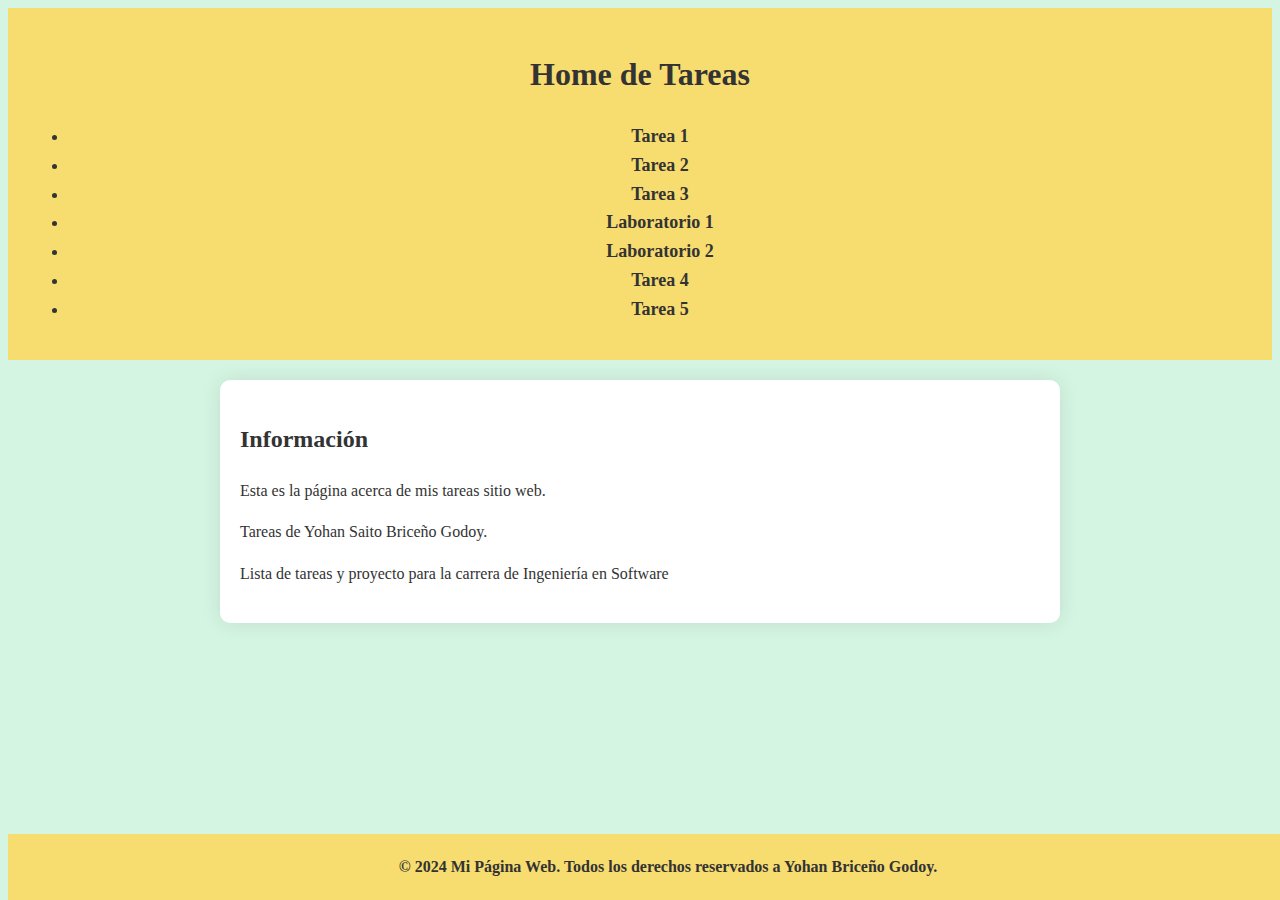
<file: index.html>
<!DOCTYPE html>
<html lang="es">
<head>
    <meta charset="UTF-8">
    <meta name="viewport" content="width=device-width, initial-scale=1.0">
    <title>Home de Tareas</title>
    <link rel="stylesheet" href="index.css">
</head>

<body>

    <header>
        <h1>Home de Tareas</h1>
        <nav>
            <ul>
                <li><a href="tarea1.html" target="_blank">Tarea 1</a></li>
                <li><a href="tarea2.html" target="_blank">Tarea 2</a></li>
                <li><a href="iniciotarea3.html" target="_blank">Tarea 3</a></li>
                <li><a href="laboratorio1.html" target="_blank">Laboratorio 1</a></li>
                <li><a href="laboratorio2.html" target="_blank">Laboratorio 2</a></li>
                <li><a href="tarea4.html" target="_blank">Tarea 4</a></li>
                <li><a href="tarea5.html" target="_blank">Tarea 5</a></li>
            </ul>
        </nav>
    </header>
    

    <div class="info">
        <h2>Información</h2>
        <p>Esta es la página acerca de mis tareas sitio web.</p>
        <p>Tareas de Yohan Saito Briceño Godoy.</p>
        <p>Lista de tareas y proyecto para la carrera de Ingeniería en Software</p>
    </div>


    <footer>
        &copy; 2024 Mi Página Web. Todos los derechos reservados a Yohan Briceño Godoy.
    </footer>
    

</body>

</html>
</file>
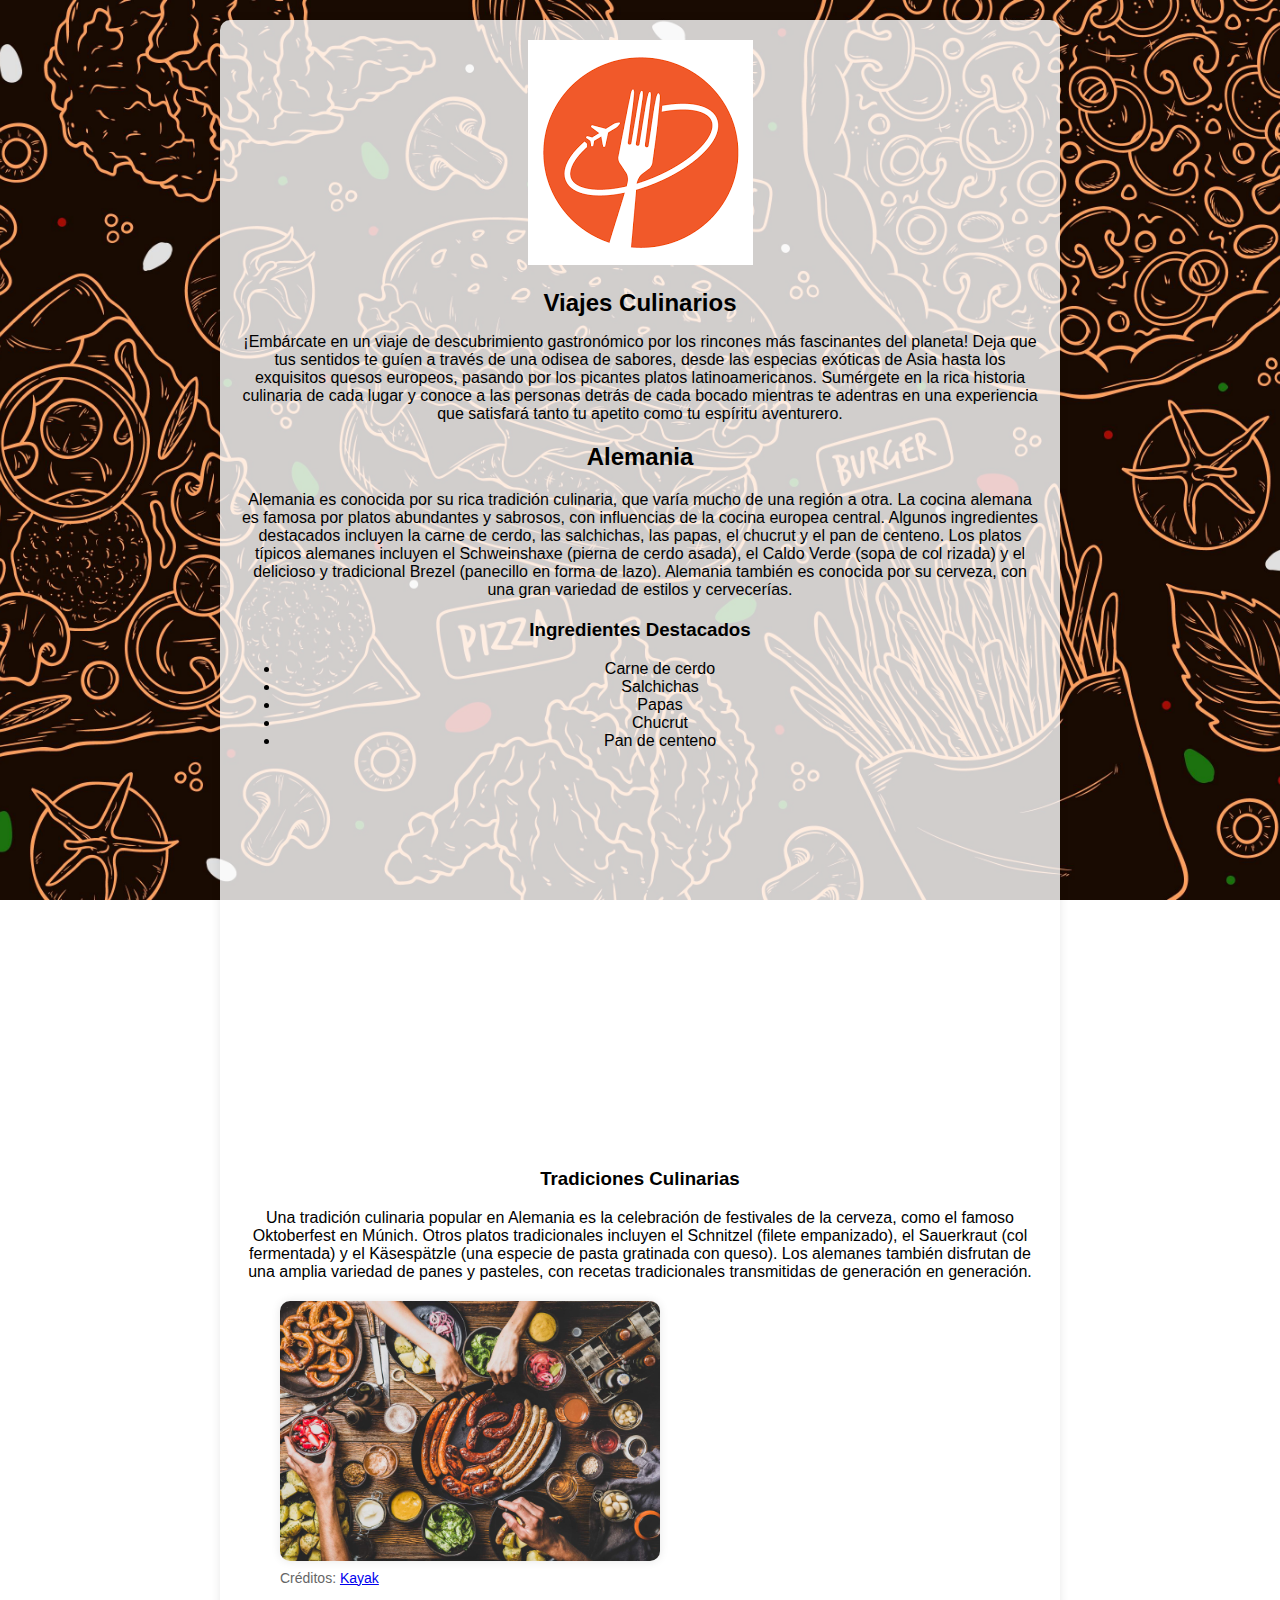
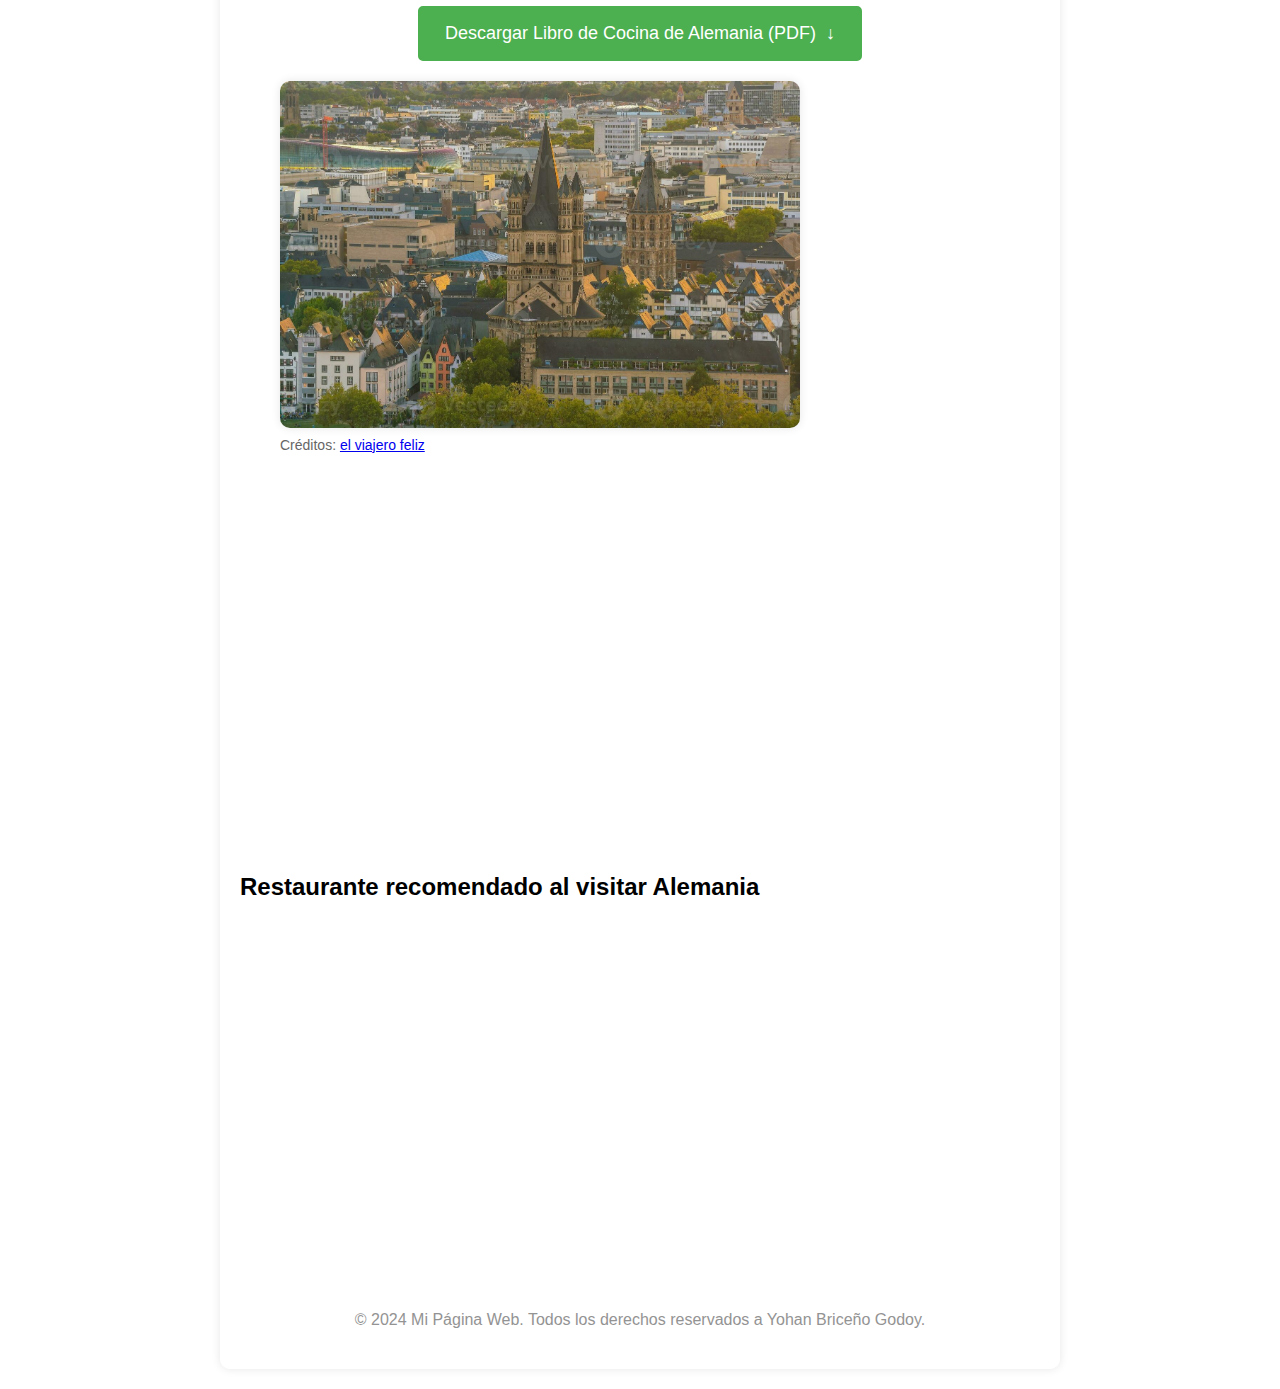
<file: alemania.html>
<!DOCTYPE html>
<html lang="en">

<head>
    <meta charset="UTF-8">
    <meta name="viewport" content="width=device-width, initial-scale=1.0">
    <link rel="stylesheet" href="StyleTarea3.css">
    <title>Alemania</title>
</head>

<body>
    <div class="container">
        
        <header>
            <a href="iniciotarea3.html"> 
                <img src="Imagenes/descarga.png" alt="Imagen comida">
            </a>
            <div class="header-content">
                <h1 class="Titulo">Viajes Culinarios</h1>
                <p class="Info">¡Embárcate en un viaje de descubrimiento gastronómico por los rincones más fascinantes del planeta! Deja que tus sentidos te guíen a través de una odisea de sabores, desde las especias exóticas de Asia hasta los exquisitos quesos europeos, pasando por los picantes platos latinoamericanos. Sumérgete en la rica historia culinaria de cada lugar y conoce a las personas detrás de cada bocado mientras te adentras en una experiencia que satisfará tanto tu apetito como tu espíritu aventurero.</p>
            </div>
        </header>
        

        <main>
            
            
            <h2>Alemania</h2>
            <p>Alemania es conocida por su rica tradición culinaria, que varía mucho de una región a otra. La cocina alemana es famosa por platos abundantes y sabrosos, con influencias de la cocina europea central. Algunos ingredientes destacados incluyen la carne de cerdo, las salchichas, las papas, el chucrut y el pan de centeno. Los platos típicos alemanes incluyen el Schweinshaxe (pierna de cerdo asada), el Caldo Verde (sopa de col rizada) y el delicioso y tradicional Brezel (panecillo en forma de lazo). Alemania también es conocida por su cerveza, con una gran variedad de estilos y cervecerías.</p>
            
            <h3>Ingredientes Destacados</h3>
            <ul>
                <li>Carne de cerdo</li>
                <li>Salchichas</li>
                <li>Papas</li>
                <li>Chucrut</li>
                <li>Pan de centeno</li>
            </ul>
        
            <iframe width="560" height="315" src="https://www.youtube.com/embed/a8JJUxiDgg8?si=SJzPUnG1Uk2j5DoT" title="YouTube video player" frameborder="0" allow="accelerometer; autoplay; clipboard-write; encrypted-media; gyroscope; picture-in-picture; web-share" allowfullscreen></iframe>
        
            
            <h3>Tradiciones Culinarias</h3>
            <p>Una tradición culinaria popular en Alemania es la celebración de festivales de la cerveza, como el famoso Oktoberfest en Múnich. Otros platos tradicionales incluyen el Schnitzel (filete empanizado), el Sauerkraut (col fermentada) y el Käsespätzle (una especie de pasta gratinada con queso). Los alemanes también disfrutan de una amplia variedad de panes y pasteles, con recetas tradicionales transmitidas de generación en generación.</p>
        </main>
        

    <figure>
        <img src="Imagenes/Comida alemana.jpg" alt="Platillo de comida Alemana" style="width: 380px;">  
        <figcaption>
            Créditos: <a
                href="https://www.kayak.es/news/comidas-alemanas/">Kayak</a>
        </figcaption>
    </figure>


<div class="descarga">
    <a href="https://einheit-venezuela.org/downloads/alimentos-en-alemania.pdf" class="download-link">Descargar Libro de Cocina de Alemania (PDF)</a>

    
</div>
    <figure>
        <img src="Imagenes/Paisaje urbano aleman.jpg" alt="Paisaje de Alemania" style="width: 520px;">
        <figcaption>
          Créditos: <a href="https://elviajerofeliz.com/ciudades-mas-bonitas-de-portugal/">el viajero feliz</a>
        </figcaption>
      </figure>
      
    

      <iframe width="560" height="315" src="https://www.youtube.com/embed/S3Pr_14Icp8?si=1QJ7JABDMVKT9QL7" title="YouTube video player" frameborder="0" allow="accelerometer; autoplay; clipboard-write; encrypted-media; gyroscope; picture-in-picture; web-share" allowfullscreen></iframe>

   
      <h1>Restaurante recomendado al visitar Alemania</h1>
      <iframe src="https://www.google.com/maps/embed?pb=!1m18!1m12!1m3!1d19426.795565758468!2d13.339460883273285!3d52.50901478180334!2m3!1f0!2f0!3f0!3m2!1i1024!2i768!4f13.1!3m3!1m2!1s0x47a850291fffa7c9%3A0x84f86b5c641fdb04!2sCurry%2036!5e0!3m2!1ses-419!2scr!4v1708209100482!5m2!1ses-419!2scr" width="600" height="450" style="border:0;" allowfullscreen="" loading="lazy" referrerpolicy="no-referrer-when-downgrade"></iframe>

    <footer>
        <p>&copy; 2024 Mi Página Web. Todos los derechos reservados a Yohan Briceño Godoy.</p>
    </footer>

</body>

</html>
</file>
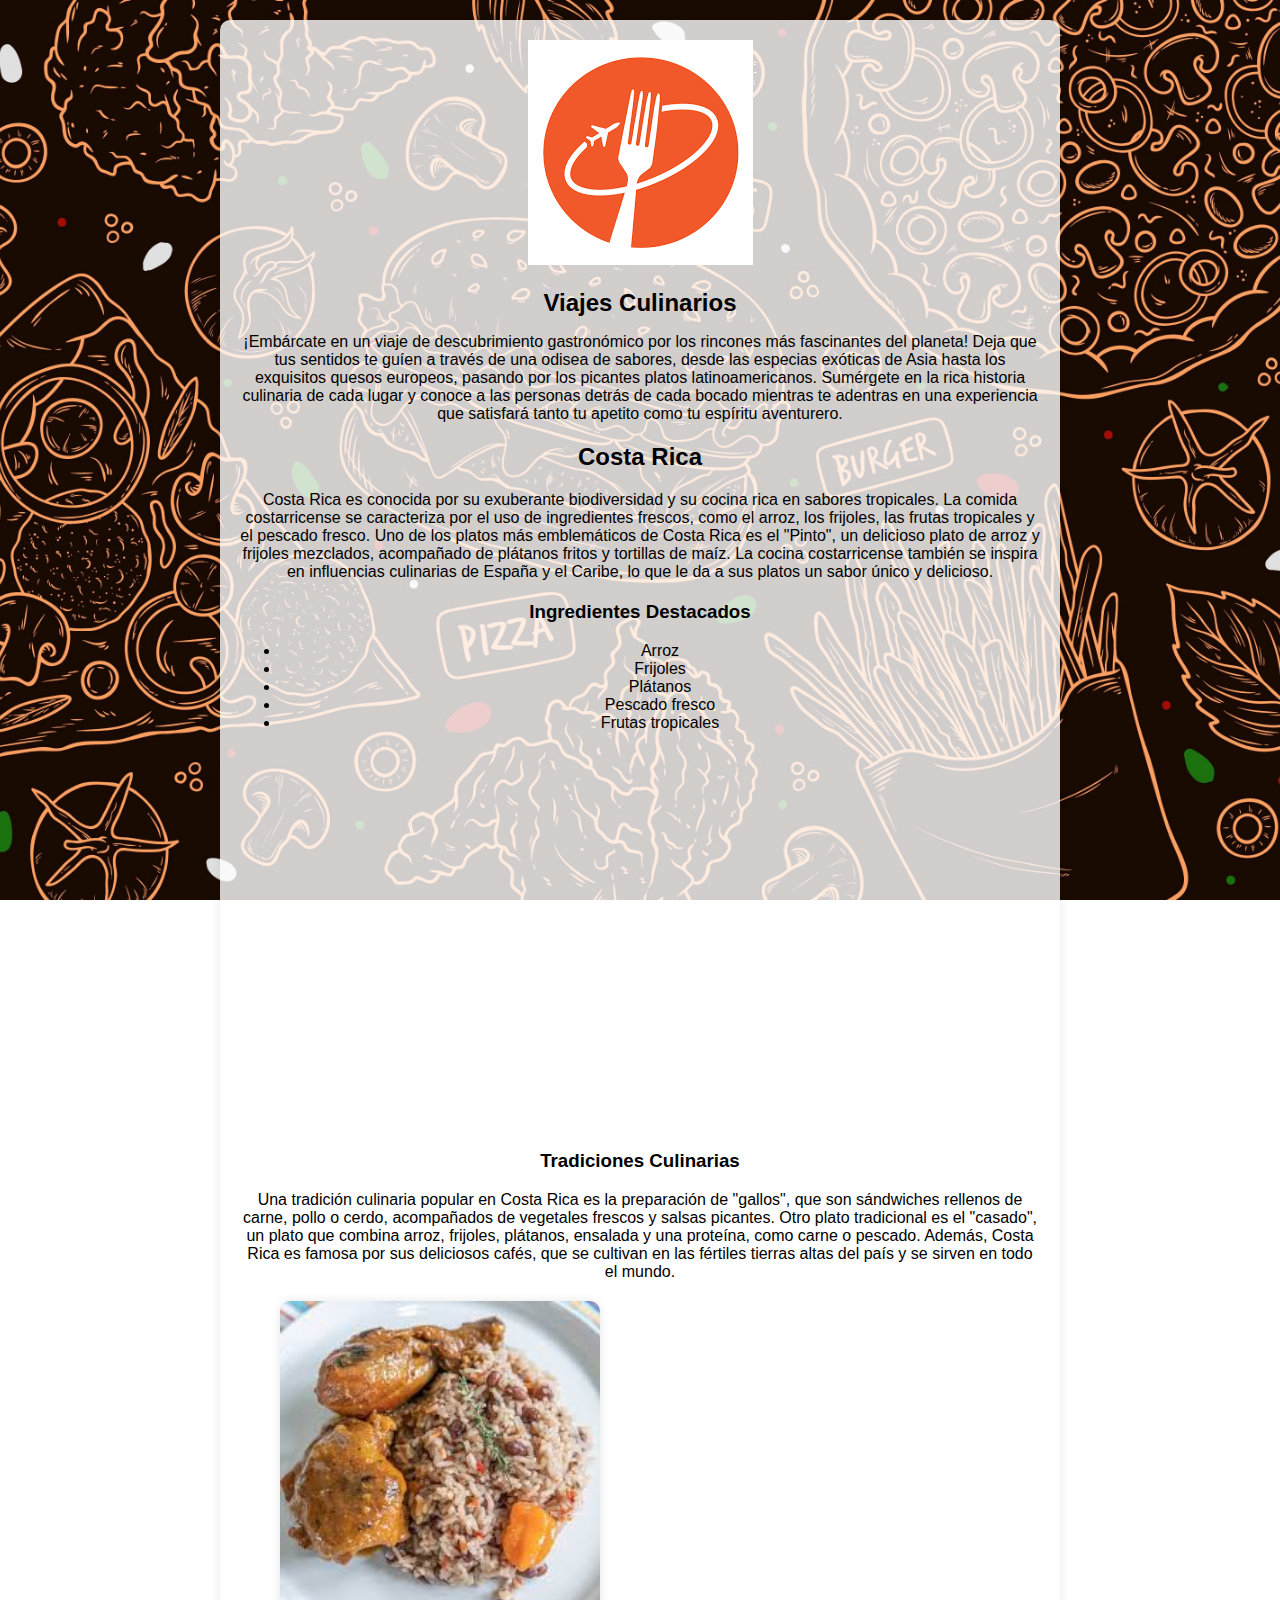
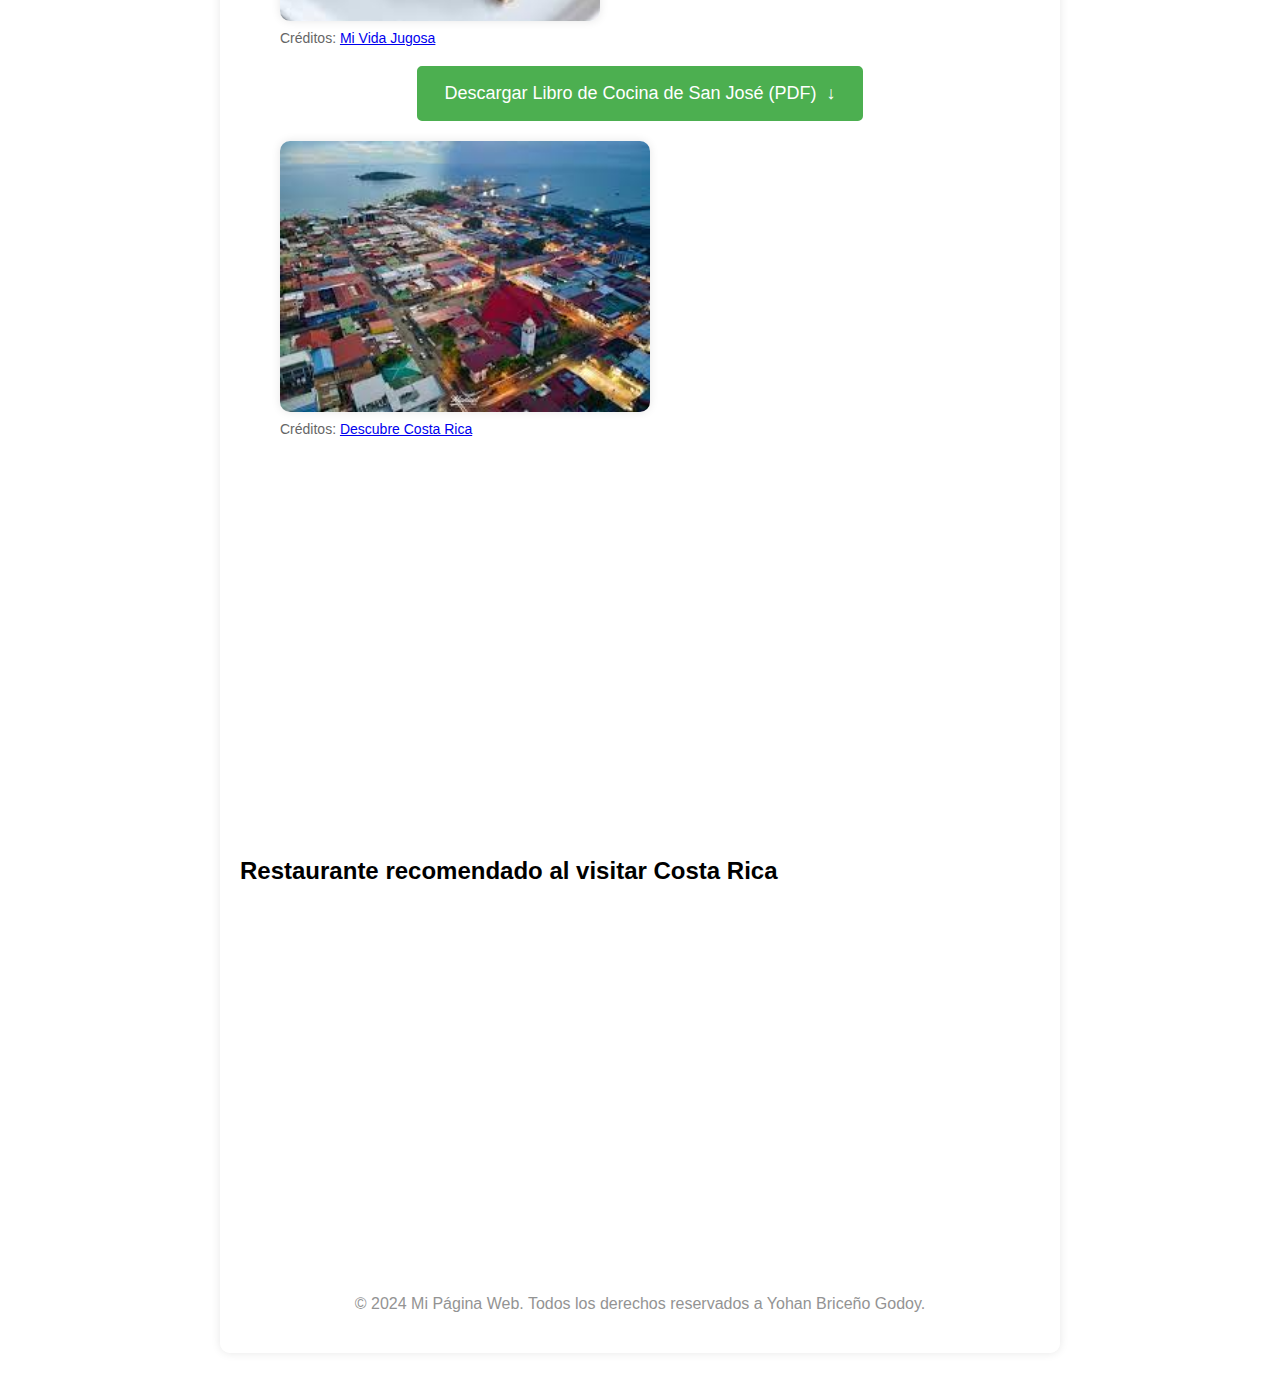
<file: costarica.html>
<!DOCTYPE html>
<html lang="en">

<head>
    <meta charset="UTF-8">
    <meta name="viewport" content="width=device-width, initial-scale=1.0">
    <link rel="stylesheet" href="StyleTarea3.css">
    <title>Costa Rica</title>
</head>

<body>
    <div class="container">
        
        <header>
            <a href="iniciotarea3.html"> 
                <img src="Imagenes/descarga.png" alt="Imagen comida">
            </a>
            <div class="header-content">
                <h1 class="Titulo">Viajes Culinarios</h1>
                <p class="Info">¡Embárcate en un viaje de descubrimiento gastronómico por los rincones más fascinantes del planeta! Deja que tus sentidos te guíen a través de una odisea de sabores, desde las especias exóticas de Asia hasta los exquisitos quesos europeos, pasando por los picantes platos latinoamericanos. Sumérgete en la rica historia culinaria de cada lugar y conoce a las personas detrás de cada bocado mientras te adentras en una experiencia que satisfará tanto tu apetito como tu espíritu aventurero.</p>
            </div>
        </header>
        

 <main>
    
    <h2>Costa Rica</h2>
    <p>Costa Rica es conocida por su exuberante biodiversidad y su cocina rica en sabores tropicales. La comida costarricense se caracteriza por el uso de ingredientes frescos, como el arroz, los frijoles, las frutas tropicales y el pescado fresco. Uno de los platos más emblemáticos de Costa Rica es el "Pinto", un delicioso plato de arroz y frijoles mezclados, acompañado de plátanos fritos y tortillas de maíz. La cocina costarricense también se inspira en influencias culinarias de España y el Caribe, lo que le da a sus platos un sabor único y delicioso.</p>
    
    <h3>Ingredientes Destacados</h3>
    <ul>
        <li>Arroz</li>
        <li>Frijoles</li>
        <li>Plátanos</li>
        <li>Pescado fresco</li>
        <li>Frutas tropicales</li>
    </ul>

    <iframe width="640" height="360" src="https://www.youtube.com/embed/RnrTiq0b2jc" frameborder="0" allowfullscreen></iframe>

    
    <h3>Tradiciones Culinarias</h3>
    <p>Una tradición culinaria popular en Costa Rica es la preparación de "gallos", que son sándwiches rellenos de carne, pollo o cerdo, acompañados de vegetales frescos y salsas picantes. Otro plato tradicional es el "casado", un plato que combina arroz, frijoles, plátanos, ensalada y una proteína, como carne o pescado. Además, Costa Rica es famosa por sus deliciosos cafés, que se cultivan en las fértiles tierras altas del país y se sirven en todo el mundo.</p>
</main>

    <figure>
        <img src="Imagenes/RiceandBeans.jpg" alt="Platillo de comida Costarricense" style="width: 320px;">  
        <figcaption>
            Créditos: <a
                href="https://www.facebook.com/MiVidaJugosa/videos/rice-and-beans-una-deliciosa-receta-costarricense/569356344092779/">Mi
                Vida Jugosa</a>
        </figcaption>
    </figure>


<div class="descarga">
    <a href="https://www.visitcostarica.com/sites/default/files/LIBRO_COCINA_SAN_JOSE.pdf" class="download-link">Descargar Libro de Cocina de San José (PDF)</a>

    
</div>
    <figure>
        <img src="Imagenes/limon paisaje.jpg" alt="Paisaje nocturno de Limón" style="width: 370px;">
        <figcaption>
          Créditos: <a href="https://www.facebook.com/descubrecostarica/photos/a.267774426929456/1278695049170717/?type=3">Descubre Costa Rica</a>
        </figcaption>
      </figure>
      
    

<iframe width="640" height="360" src="https://www.youtube.com/embed/vRQ-haPjUZM" frameborder="0" allowfullscreen></iframe>

   

<h1>Restaurante recomendado al visitar Costa Rica</h1>

<iframe src="https://www.google.com/maps/embed?pb=!1m18!1m12!1m3!1d3930.02252146118!2d-84.07457972549221!3d9.932082174200767!2m3!1f0!2f0!3f0!3m2!1i1024!2i768!4f13.1!3m3!1m2!1s0x8fa0e36130b71ce3%3A0x5796281d0fa1e11a!2sRestaurante%20Nuestra%20Tierra!5e0!3m2!1ses-419!2scr!4v1708208860489!5m2!1ses-419!2scr" width="600" height="450" style="border:0;" allowfullscreen="" loading="lazy" referrerpolicy="no-referrer-when-downgrade"></iframe>


    <footer>
        <p>&copy; 2024 Mi Página Web. Todos los derechos reservados a Yohan Briceño Godoy.</p>
    </footer>

</body>

</html>
</file>
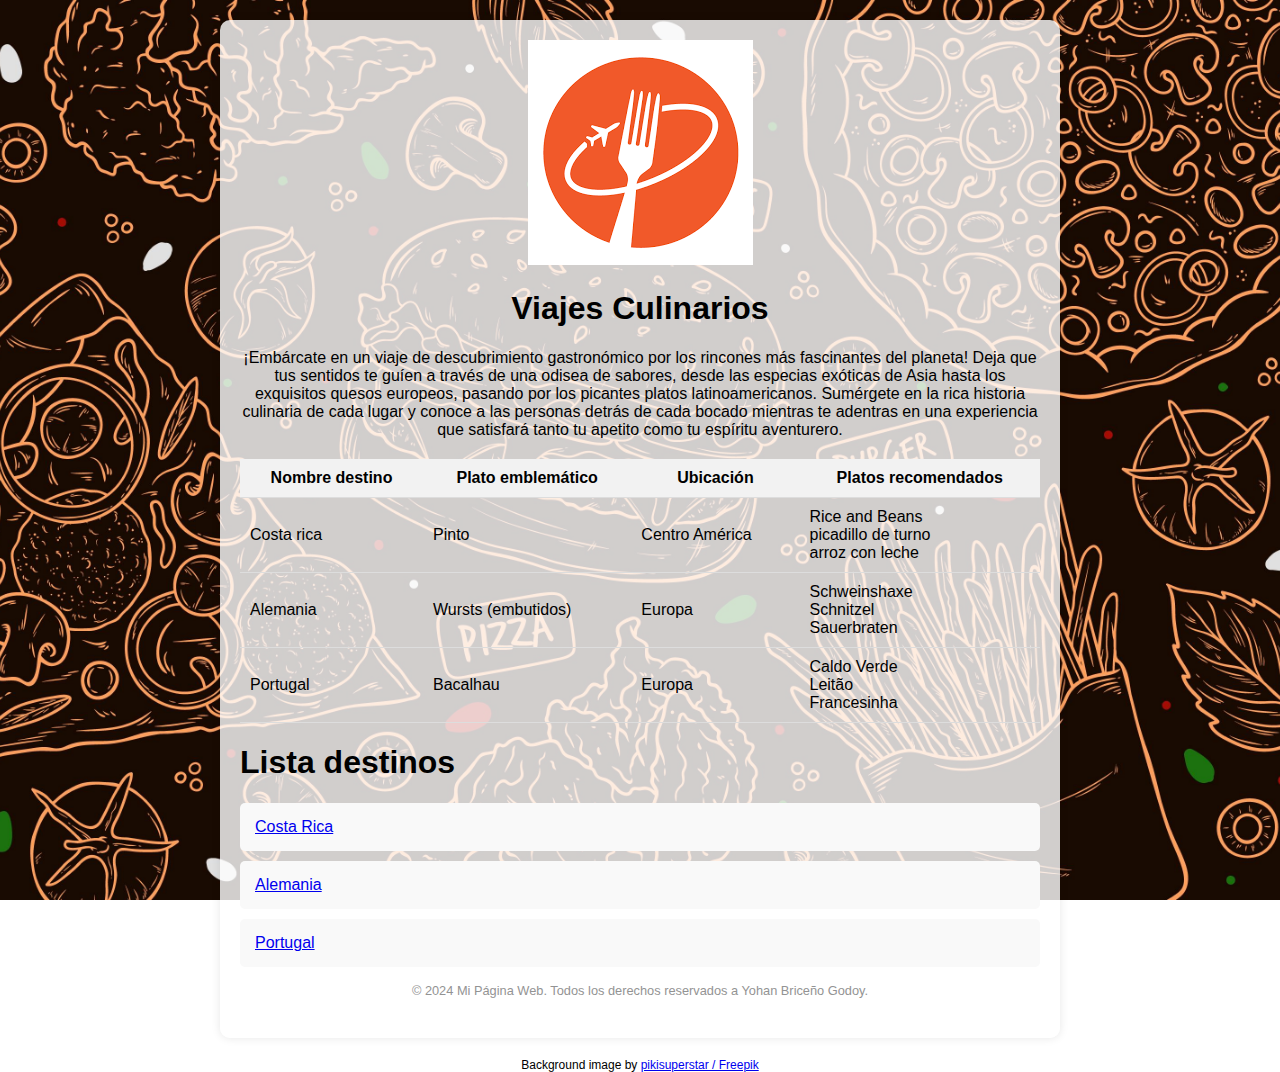
<file: iniciotarea3.html>
<!DOCTYPE html>
<html lang="en">

<head>
    <meta charset="UTF-8">
    <meta name="viewport" content="width=device-width, initial-scale=1.0">
    <link rel="stylesheet" href="iniciotarea3.css">
    <title>Viajes Gastronómicos por el Mundo.
    </title>
</head>

<body>
    <div class="container">

        <header>
            <img src="Imagenes/descarga.png" alt="Imagen comida">
            <div class="header-content">
                <h1 class="Titulo">Viajes Culinarios</h1>
                <p class="Info">¡Embárcate en un viaje de descubrimiento gastronómico por los rincones más fascinantes
                    del planeta! Deja que tus sentidos te guíen a través de una odisea de sabores, desde las especias
                    exóticas de Asia hasta los exquisitos quesos europeos, pasando por los picantes platos
                    latinoamericanos. Sumérgete en la rica historia culinaria de cada lugar y conoce a las personas
                    detrás de cada bocado mientras te adentras en una experiencia que satisfará tanto tu apetito como tu
                    espíritu aventurero.</p>

            </div>
        </header>

        <table class="Resumen-Platillos">
            <tr>
                <th>Nombre destino</th>
                <th>Plato emblemático</th>
                <th>Ubicación</th>
                <th>Platos recomendados</th>
            </tr>
            
            <tr>
                <td>Costa rica</td>
                <td>Pinto</td>
                <td>Centro América</td>
                <td>Rice and Beans <br>
                    picadillo de turno <br>
                    arroz con leche</td>
            </tr>

            <tr>
                <td>Alemania</td>
                <td>Wursts (embutidos)</td>
                <td>Europa</td>
                <td>Schweinshaxe <br>
                    Schnitzel <br>
                    Sauerbraten</td>
            </tr>

            <tr>
                <td>Portugal</td>
                <td>Bacalhau</td>
                <td>Europa</td>
                <td>Caldo Verde <br>
                    Leitão <br>
                    Francesinha</td>
            </tr>



        </table>



        <h1>Lista destinos</h1>

        <ul class="lista-enlaces">
            <li><a href="costarica.html">Costa Rica</a></li>
            <li><a href="alemania.html">Alemania</a></li>
            <li><a href="portugal.html">Portugal</a></li>

        </ul>




        <footer>
            <p>&copy; 2024 Mi Página Web. Todos los derechos reservados a Yohan Briceño Godoy.</p>
        </footer>
    </div>

    </div>
    <div style="text-align: center; font-size: 12px;">Background image by <a href="http://www.freepik.com">pikisuperstar
            / Freepik</a></div>
</body>

</html>
</file>
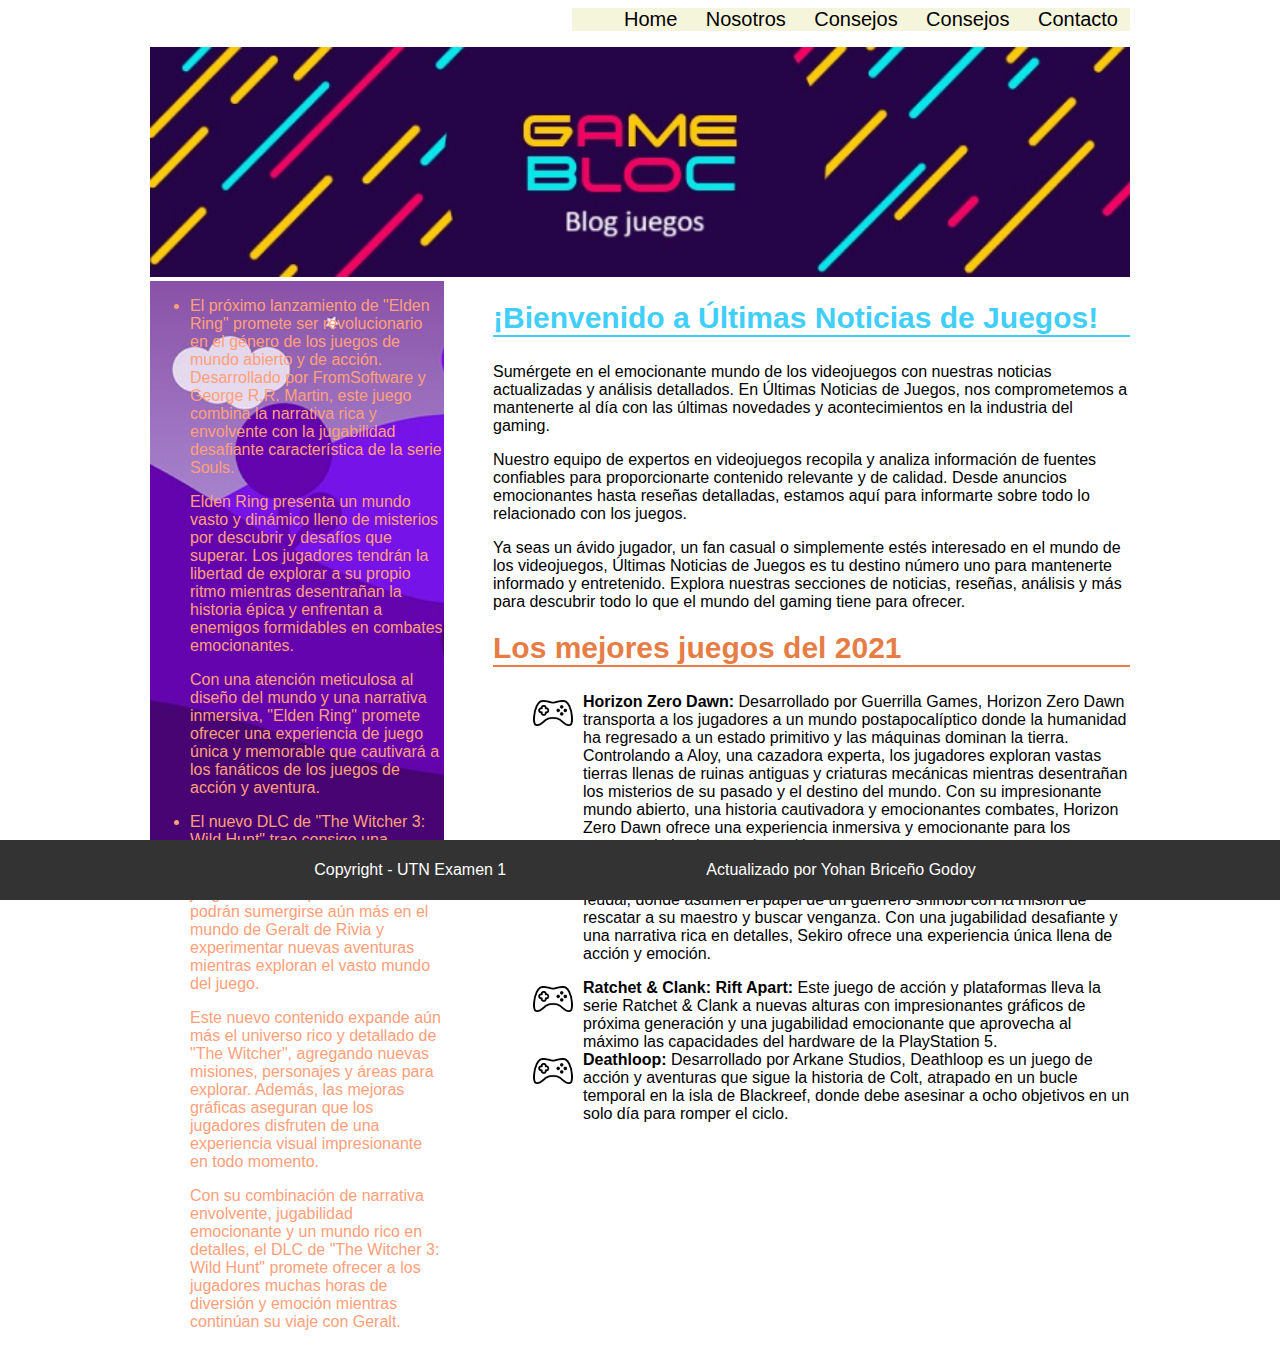
<file: laboratorio1.html>
<!DOCTYPE html>
<html lang="en">

<head>
    <meta charset="UTF-8">
    <meta name="viewport" content="width=device-width, initial-scale=1.0">
    <title>Laboratorio</title>

    <link rel="stylesheet" href="laboratorio1.css">
</head>

<body>
    <header>
        <nav>
            <ul class="navbar-links">
                <li><a href="#">Home</a></li>
                <li><a href="#">Nosotros</a></li>
                <li><a href="#">Consejos</a></li>
                <li><a href="#">Consejos</a></li>
                <li><a href="#">Contacto</a></li>
            </ul>
        </nav>

        
    </header>

    <img src="Imagenes/bannerjuegos.jpg" alt="Banner de juegos">



    <aside>
        <div>
            <ul>
                <li>
                    <p>El próximo lanzamiento de "Elden Ring" promete ser revolucionario en el género de los juegos de
                        mundo abierto y de acción. Desarrollado por FromSoftware y George R.R. Martin, este juego
                        combina la narrativa rica y envolvente con la jugabilidad desafiante característica de la serie
                        Souls.</p>
                    <p>Elden Ring presenta un mundo vasto y dinámico lleno de misterios por descubrir y desafíos que
                        superar. Los jugadores tendrán la libertad de explorar a su propio ritmo mientras desentrañan la
                        historia épica y enfrentan a enemigos formidables en combates emocionantes.</p>
                    <p>Con una atención meticulosa al diseño del mundo y una narrativa inmersiva, "Elden Ring" promete
                        ofrecer una experiencia de juego única y memorable que cautivará a los fanáticos de los juegos
                        de acción y aventura.</p>
                </li>
                <li>
                    <p>El nuevo DLC de "The Witcher 3: Wild Hunt" trae consigo una emocionante historia adicional y
                        mejoras gráficas. Los fanáticos del juego aclamado por la crítica podrán sumergirse aún más en
                        el mundo de Geralt de Rivia y experimentar nuevas aventuras mientras exploran el vasto mundo del
                        juego.</p>
                    <p>Este nuevo contenido expande aún más el universo rico y detallado de "The Witcher", agregando
                        nuevas misiones, personajes y áreas para explorar. Además, las mejoras gráficas aseguran que los
                        jugadores disfruten de una experiencia visual impresionante en todo momento.</p>
                    <p>Con su combinación de narrativa envolvente, jugabilidad emocionante y un mundo rico en detalles,
                        el DLC de "The Witcher 3: Wild Hunt" promete ofrecer a los jugadores muchas horas de diversión y
                        emoción mientras continúan su viaje con Geralt.</p>
                </li>
            </ul>

        </div>
    </aside>

    <main>
        <div>
            <h1>¡Bienvenido a Últimas Noticias de Juegos!</h1>
            <p>Sumérgete en el emocionante mundo de los videojuegos con nuestras noticias actualizadas y análisis
                detallados. En Últimas Noticias de Juegos, nos comprometemos a mantenerte al día con las últimas
                novedades y
                acontecimientos en la industria del gaming.</p>
            <p>Nuestro equipo de expertos en videojuegos recopila y analiza información de fuentes confiables para
                proporcionarte contenido relevante y de calidad. Desde anuncios emocionantes hasta reseñas detalladas,
                estamos aquí para informarte sobre todo lo relacionado con los juegos.</p>
            <p>Ya seas un ávido jugador, un fan casual o simplemente estés interesado en el mundo de los videojuegos,
                Últimas Noticias de Juegos es tu destino número uno para mantenerte informado y entretenido. Explora
                nuestras secciones de noticias, reseñas, análisis y más para descubrir todo lo que el mundo del gaming
                tiene
                para ofrecer.</p>


            <article>
                <h1>Los mejores juegos del 2021</h1>
                <ul>
                    <li>
                        <b>Horizon Zero Dawn:</b> Desarrollado por Guerrilla Games, Horizon Zero Dawn transporta a los
                        jugadores a un mundo postapocalíptico donde la humanidad ha regresado a un estado primitivo y
                        las máquinas dominan la tierra. Controlando a Aloy, una cazadora experta, los jugadores exploran
                        vastas tierras llenas de ruinas antiguas y criaturas mecánicas mientras desentrañan los
                        misterios de su pasado y el destino del mundo. Con su impresionante mundo abierto, una historia
                        cautivadora y emocionantes combates, Horizon Zero Dawn ofrece una experiencia inmersiva y
                        emocionante para los amantes de los juegos de acción y aventuras.
                    </li>
                    <li>
                        <b>Sekiro:</b> Una aventura épica desarrollada por FromSoftware, Sekiro: Shadows Die Twice lleva
                        a los jugadores a un viaje a través del Japón feudal, donde asumen el papel de un guerrero
                        shinobi con la misión de rescatar a su maestro y buscar venganza. Con una jugabilidad desafiante
                        y una narrativa rica en detalles, Sekiro ofrece una experiencia única llena de acción y emoción.
                    </li>
                </ul>


            </article>


            <article>
                <ul>
                    <li><b>Ratchet & Clank: Rift Apart:</b> Este juego de acción y plataformas lleva la serie Ratchet &
                        Clank a nuevas alturas con impresionantes gráficos de próxima generación y una jugabilidad
                        emocionante que aprovecha al máximo las capacidades del hardware de la PlayStation 5.</li>
                    <li><b>Deathloop:</b> Desarrollado por Arkane Studios, Deathloop es un juego de acción y aventuras
                        que sigue la historia de Colt, atrapado en un bucle temporal en la isla de Blackreef, donde debe
                        asesinar a ocho objetivos en un solo día para romper el ciclo.</li>
                </ul>


            </article>
        </div>
    </main>


    <footer>
        <div class="footer-content">
            <div class="copyright">
                <p>Copyright - UTN Examen 1</p>
            </div>
            <div class="updated-by">
                <p>Actualizado por Yohan Briceño Godoy</p>
            </div>
        </div>
    </footer>




    <!--Referencias de las imagenes

banner
https://es.postermywall.com/index.php/art/template/d43bdb4bef8ff0bb80950889ae6e6a7a/gaming-channel-tumblr-profile-banner-template-design

fondo
https://pixabay.com/es/illustrations/juego-de-fondo-cielo-juego-paisaje-4956017/

-->

</body>

</html>
</file>
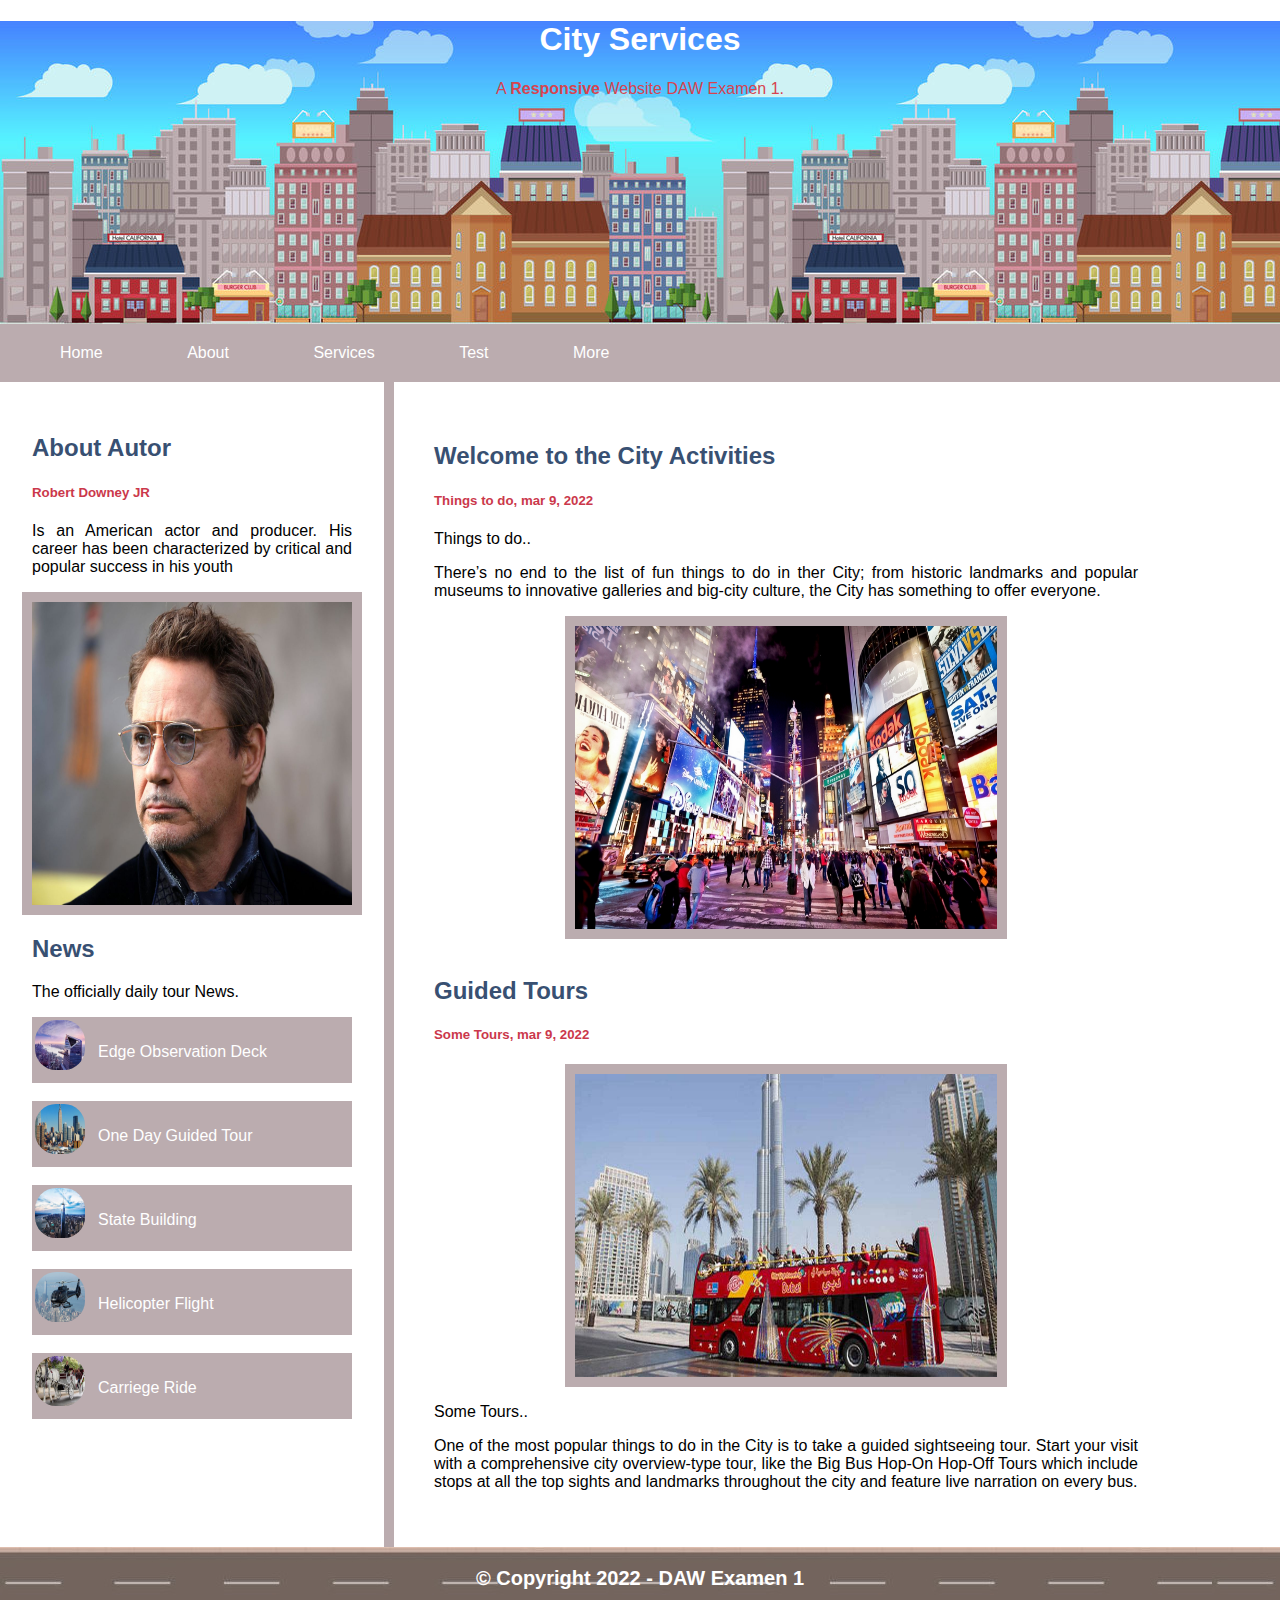
<file: laboratorio2.html>
<!DOCTYPE html>
<html>
<head>
    <title>City Services Responsive Website Test</title>
    <meta charset="UTF-8">
    <meta name="viewport" content="width=device-width, initial-scale=1">
    <meta name="description" content="Curso de Diseño de Aplicaciones Web" />
    <meta name="keywords" content="HTML5, CSS3, JAVASCRIPT, JSON, REST" />
    <meta name="author" content="Yohan Saito Briceño Godoy" />
    <link rel="stylesheet" href="laboratorio2.css">


</head>
<body>

    <!-- Header -->
    <header class="header">
        <h1>City Services</h1>
        <p class="HeaderDesc"> A <b>Responsive</b>  Website DAW Examen 1.</p>
    </header>

    <!-- Navigation Bar -->
    <nav class="navbar">
        <a href="index.html">Home</a>
        <a href="#">About</a>
        <a href="#">Services</a>
        <a href="#">Test</a>
        <a href="#">More</a>
    </nav>

    <!-- Main Content -->
    <main class="main">

        <!-- Aside News-->
        <aside class="side">
            <h2>About Autor</h2>
            <h5>Robert Downey JR</h5>
            <p>Is an American actor and producer. His career has been characterized by critical and popular success in his youth</p>
            <div class="fakeimg">
                <img width="100" height="50" src="Imagenes/Robert_Downey_Jr.jpg" />
            </div>
            <h2>News</a></h2>
            <p>The officially daily tour News.</p>
            <div class="toursnews">
                <img src="Imagenes/deck.jpg" width="50" height="50" />
                <p><a href="#">Edge Observation Deck</a></p>
            </div>
            <br>
            <div class="toursnews">
                <img src="Imagenes/oneday.jpg" width="50" height="50" />
                <p><a href="#">One Day Guided Tour</a></p>
            </div>
            <br>
            <div class="toursnews">
                <img src="Imagenes/stateBuilding.jpg" width="50" height="50" />
                <p><a href="#">State Building</a></p>
            </div>
            <br>
            <div class="toursnews">
                <img src="Imagenes/helicopter.jpg" width="50" height="50" />
                <p><a href="#">Helicopter Flight</a></p>
            </div>
            <br>
            <div class="toursnews">
                <img src="Imagenes/carriege.jpg" width="50" height="50" />
                <p><a href="#">Carriege Ride</a></p>
            </div>
        </aside>

        <!-- Article -->
        <article class="article">
            <h2>Welcome to the City Activities</h2>
            <h5>Things to do, mar 9, 2022</h5>
            <p>Things to do..</p>
            <p>There’s no end to the list of fun things to do in ther City; from historic landmarks and popular museums to innovative galleries and big-city culture, the City has something to offer everyone.</p>
            <div class="fakeimg"><img width="100" height="50" src="Imagenes/Things-to-do.jpg" /></div>
            <br>
            <h2>Guided Tours</h2>
            <h5>Some Tours, mar 9, 2022</h5>
            <div class="fakeimg"><img width="100" height="50" src="Imagenes/Big-Bus-Tour-03.jpg" /></div>
            <p>Some Tours..</p>
            <p>One of the most popular things to do in the City is to take a guided sightseeing tour. Start your visit with a comprehensive city overview-type tour, like the Big Bus Hop-On Hop-Off Tours which include stops at all the top sights and landmarks throughout the city and feature live narration on every bus.</p>
        </article>

    </main>

    <!-- Footer -->
    <footer class="footer">
        <h2><small>&copy; Copyright 2022 - DAW Examen 1</small></h2>
        <p></p>
    </footer>

</body>
</html>
</file>
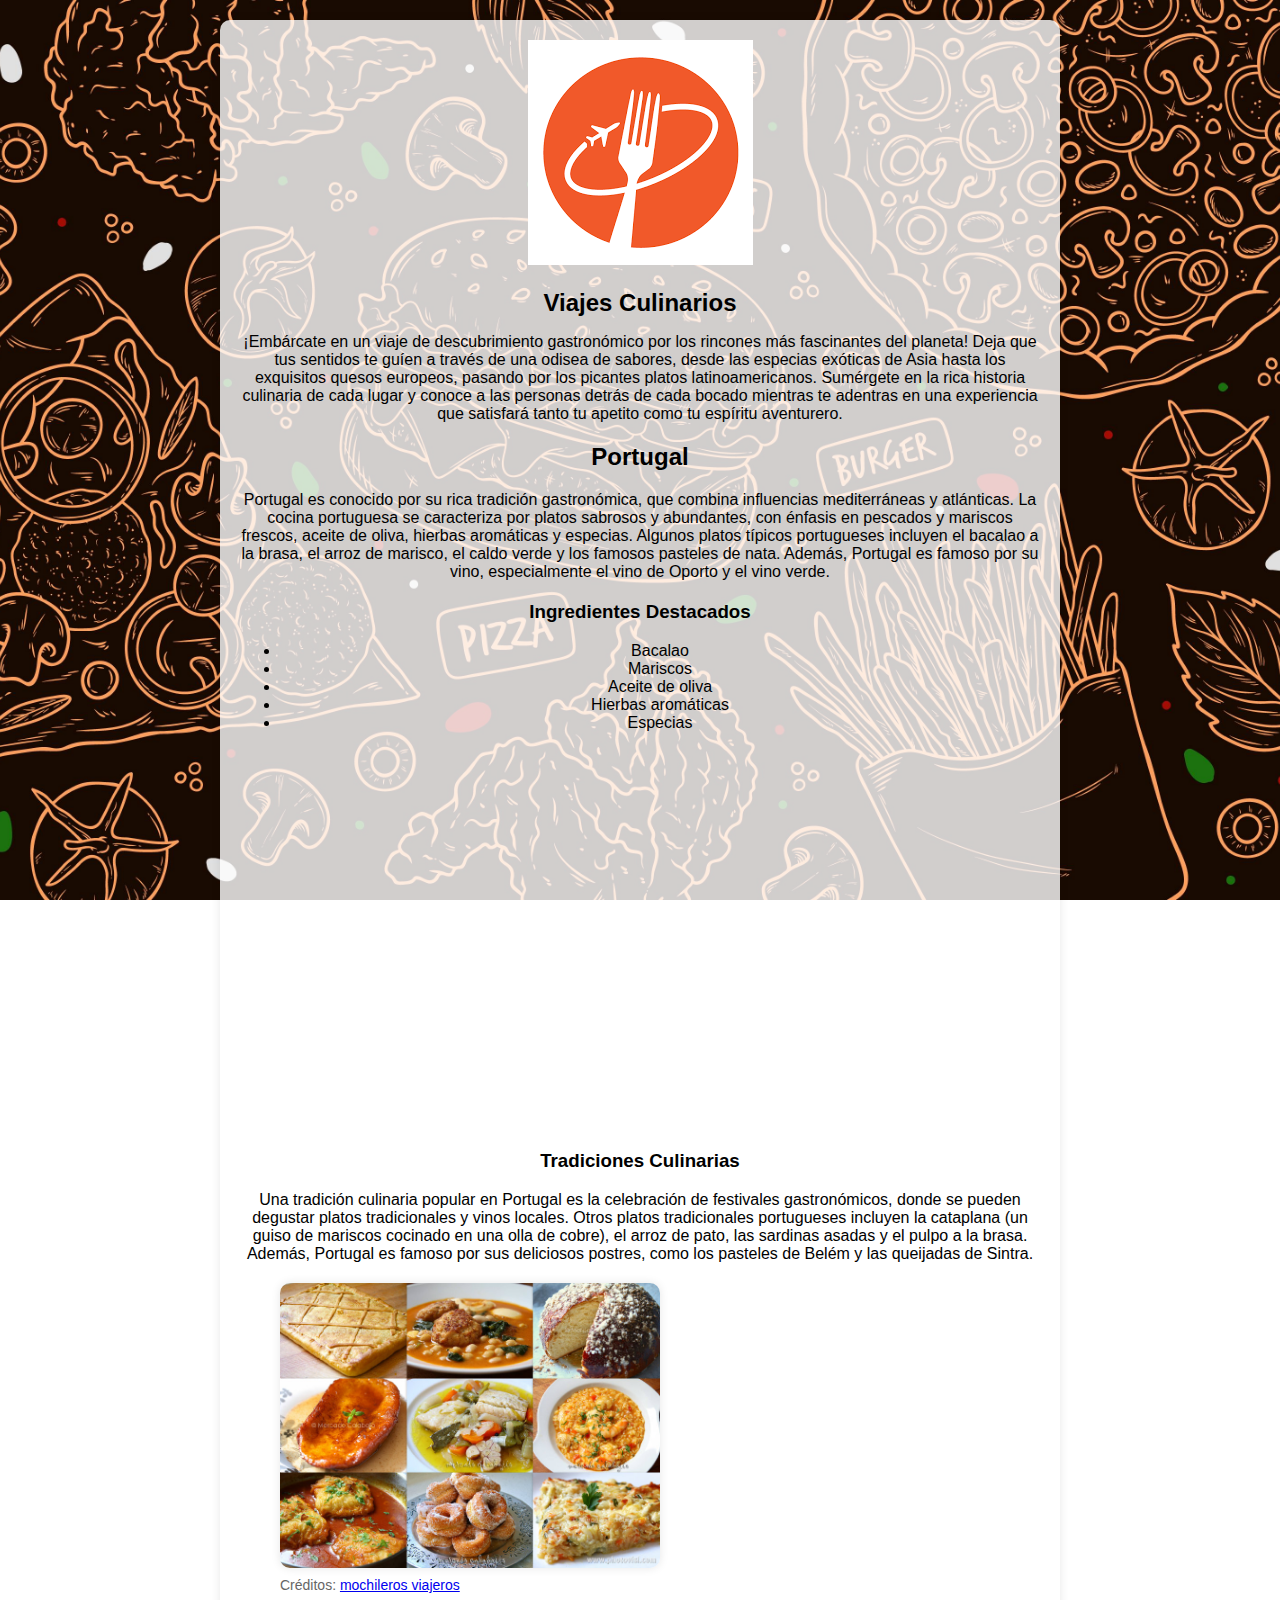
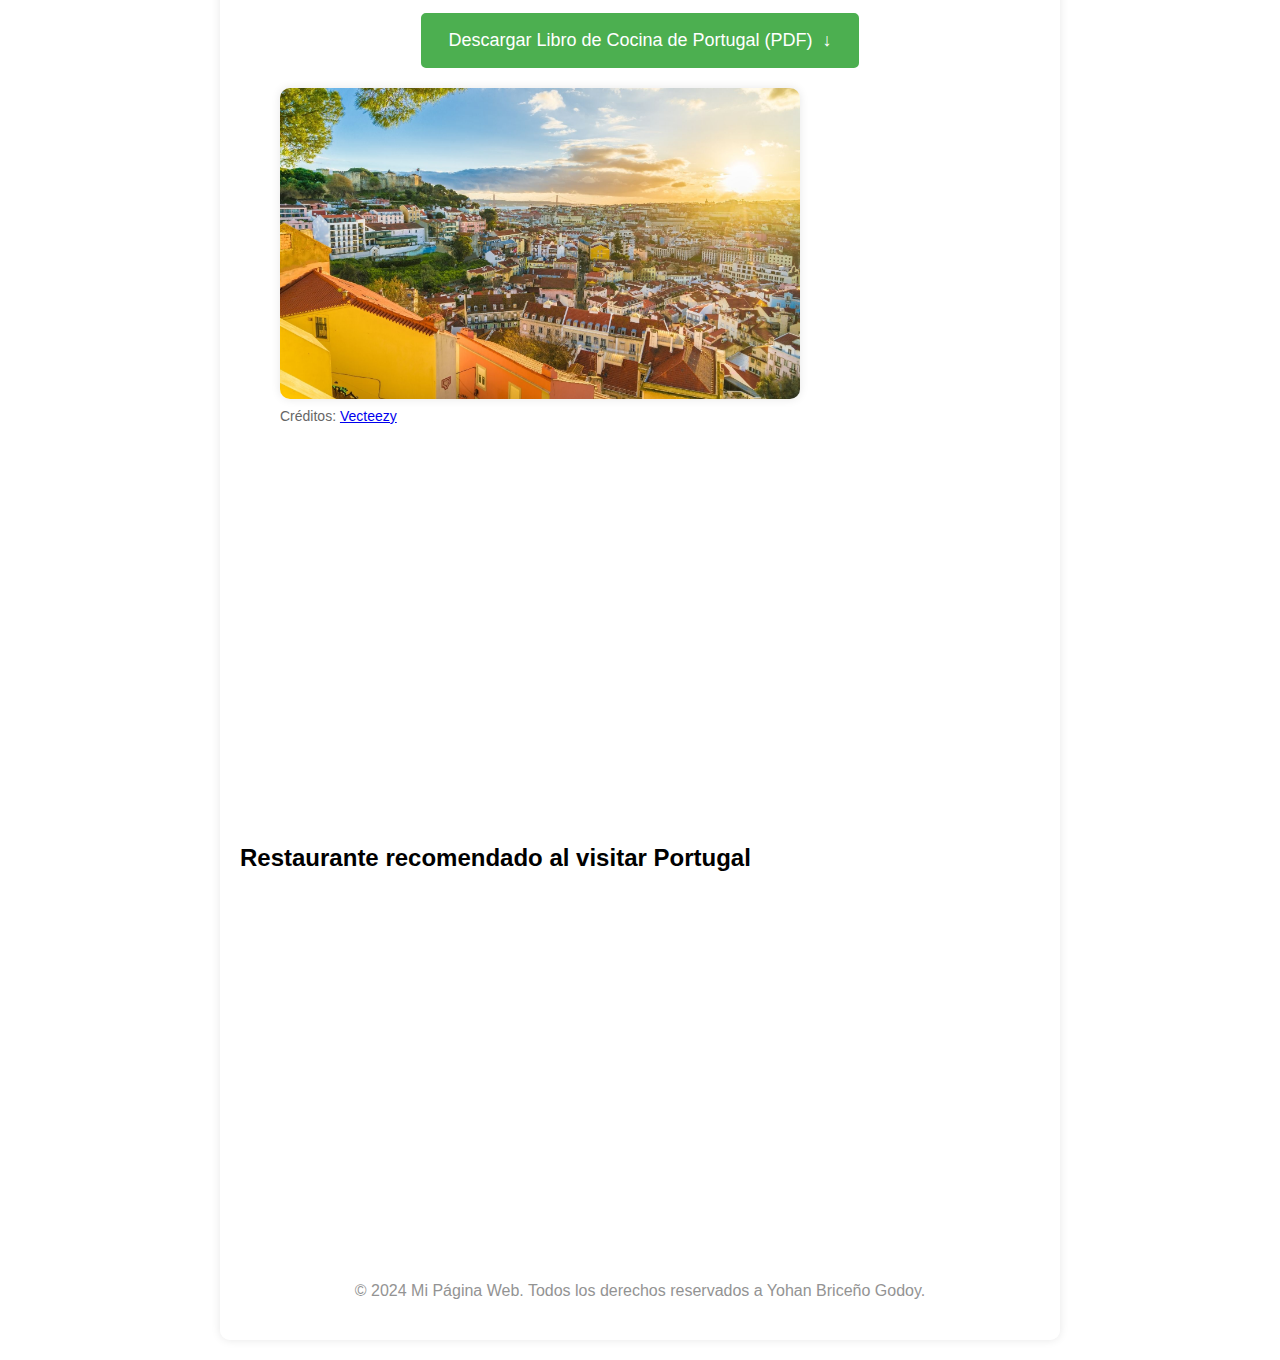
<file: portugal.html>
<!DOCTYPE html>
<html lang="en">

<head>
    <meta charset="UTF-8">
    <meta name="viewport" content="width=device-width, initial-scale=1.0">
    <link rel="stylesheet" href="StyleTarea3.css">
    <title>Portugal</title>
</head>

<body>
    <div class="container">
        
        <header>
            <a href="iniciotarea3.html"> 
                <img src="Imagenes/descarga.png" alt="Imagen comida">
            </a>
            <div class="header-content">
                <h1 class="Titulo">Viajes Culinarios</h1>
                <p class="Info">¡Embárcate en un viaje de descubrimiento gastronómico por los rincones más fascinantes del planeta! Deja que tus sentidos te guíen a través de una odisea de sabores, desde las especias exóticas de Asia hasta los exquisitos quesos europeos, pasando por los picantes platos latinoamericanos. Sumérgete en la rica historia culinaria de cada lugar y conoce a las personas detrás de cada bocado mientras te adentras en una experiencia que satisfará tanto tu apetito como tu espíritu aventurero.</p>
            </div>
        </header>
        

        <main>
            
            <h2>Portugal</h2>
            <p>Portugal es conocido por su rica tradición gastronómica, que combina influencias mediterráneas y atlánticas. La cocina portuguesa se caracteriza por platos sabrosos y abundantes, con énfasis en pescados y mariscos frescos, aceite de oliva, hierbas aromáticas y especias. Algunos platos típicos portugueses incluyen el bacalao a la brasa, el arroz de marisco, el caldo verde y los famosos pasteles de nata. Además, Portugal es famoso por su vino, especialmente el vino de Oporto y el vino verde.</p>
            
            <h3>Ingredientes Destacados</h3>
            <ul>
                <li>Bacalao</li>
                <li>Mariscos</li>
                <li>Aceite de oliva</li>
                <li>Hierbas aromáticas</li>
                <li>Especias</li>
            </ul>
        
            <iframe width="560" height="315" src="https://www.youtube.com/embed/9IH0kykDlSQ?si=JKosokImZxkc9HNc" title="YouTube video player" frameborder="0" allow="accelerometer; autoplay; clipboard-write; encrypted-media; gyroscope; picture-in-picture; web-share" allowfullscreen></iframe>
        
            
            <h3>Tradiciones Culinarias</h3>
            <p>Una tradición culinaria popular en Portugal es la celebración de festivales gastronómicos, donde se pueden degustar platos tradicionales y vinos locales. Otros platos tradicionales portugueses incluyen la cataplana (un guiso de mariscos cocinado en una olla de cobre), el arroz de pato, las sardinas asadas y el pulpo a la brasa. Además, Portugal es famoso por sus deliciosos postres, como los pasteles de Belém y las queijadas de Sintra.</p>
        </main>
    <figure>
        <img src="Imagenes/COMIDA-PORTUGAL-1.jpg" alt="Platillo de comida portuguesa" style="width: 380px;">  
        <figcaption>
            Créditos: <a
                href="https://www.mochilerosviajeros.com/comida-tipica-de-portugal/">mochileros viajeros</a>
        </figcaption>
    </figure>


<div class="descarga">
    <a href="https://www.espaciofronteira.eu/wp-content/uploads/2021/08/Recetario_Raya_Receitas_Raia_2021.pdf" class="download-link">Descargar Libro de Cocina de Portugal (PDF)</a>

    
</div>
    <figure>
        <img src="Imagenes/ciudades-mas-bonitas-de-portugal.jpg" alt="Paisaje de Portugal" style="width: 520px;">
        <figcaption>
          Créditos: <a href="https://elviajerofeliz.com/ciudades-mas-bonitas-de-portugal/">Vecteezy</a>
        </figcaption>
      </figure>
      
    

      <iframe width="560" height="315" src="https://www.youtube.com/embed/zYCXZeD4l-A?si=eu7CJ4GMYdB834kd" title="YouTube video player" frameborder="0" allow="accelerometer; autoplay; clipboard-write; encrypted-media; gyroscope; picture-in-picture; web-share" allowfullscreen></iframe>

      <h1>Restaurante recomendado al visitar Portugal</h1>
   
      <iframe src="https://www.google.com/maps/embed?pb=!1m18!1m12!1m3!1d1566685.2139211486!2d-10.19713127109139!3d39.92053661928877!2m3!1f0!2f0!3f0!3m2!1i1024!2i768!4f13.1!3m3!1m2!1s0xd19347e9a8dcaed%3A0x32364217956c389d!2sCantinho%20do%20Avillez%20-%20Chiado!5e0!3m2!1ses-419!2scr!4v1708209328676!5m2!1ses-419!2scr" width="600" height="450" style="border:0;" allowfullscreen="" loading="lazy" referrerpolicy="no-referrer-when-downgrade"></iframe>

      

    <footer>
        <p>&copy; 2024 Mi Página Web. Todos los derechos reservados a Yohan Briceño Godoy.</p>
    </footer>

</body>

</html>
</file>
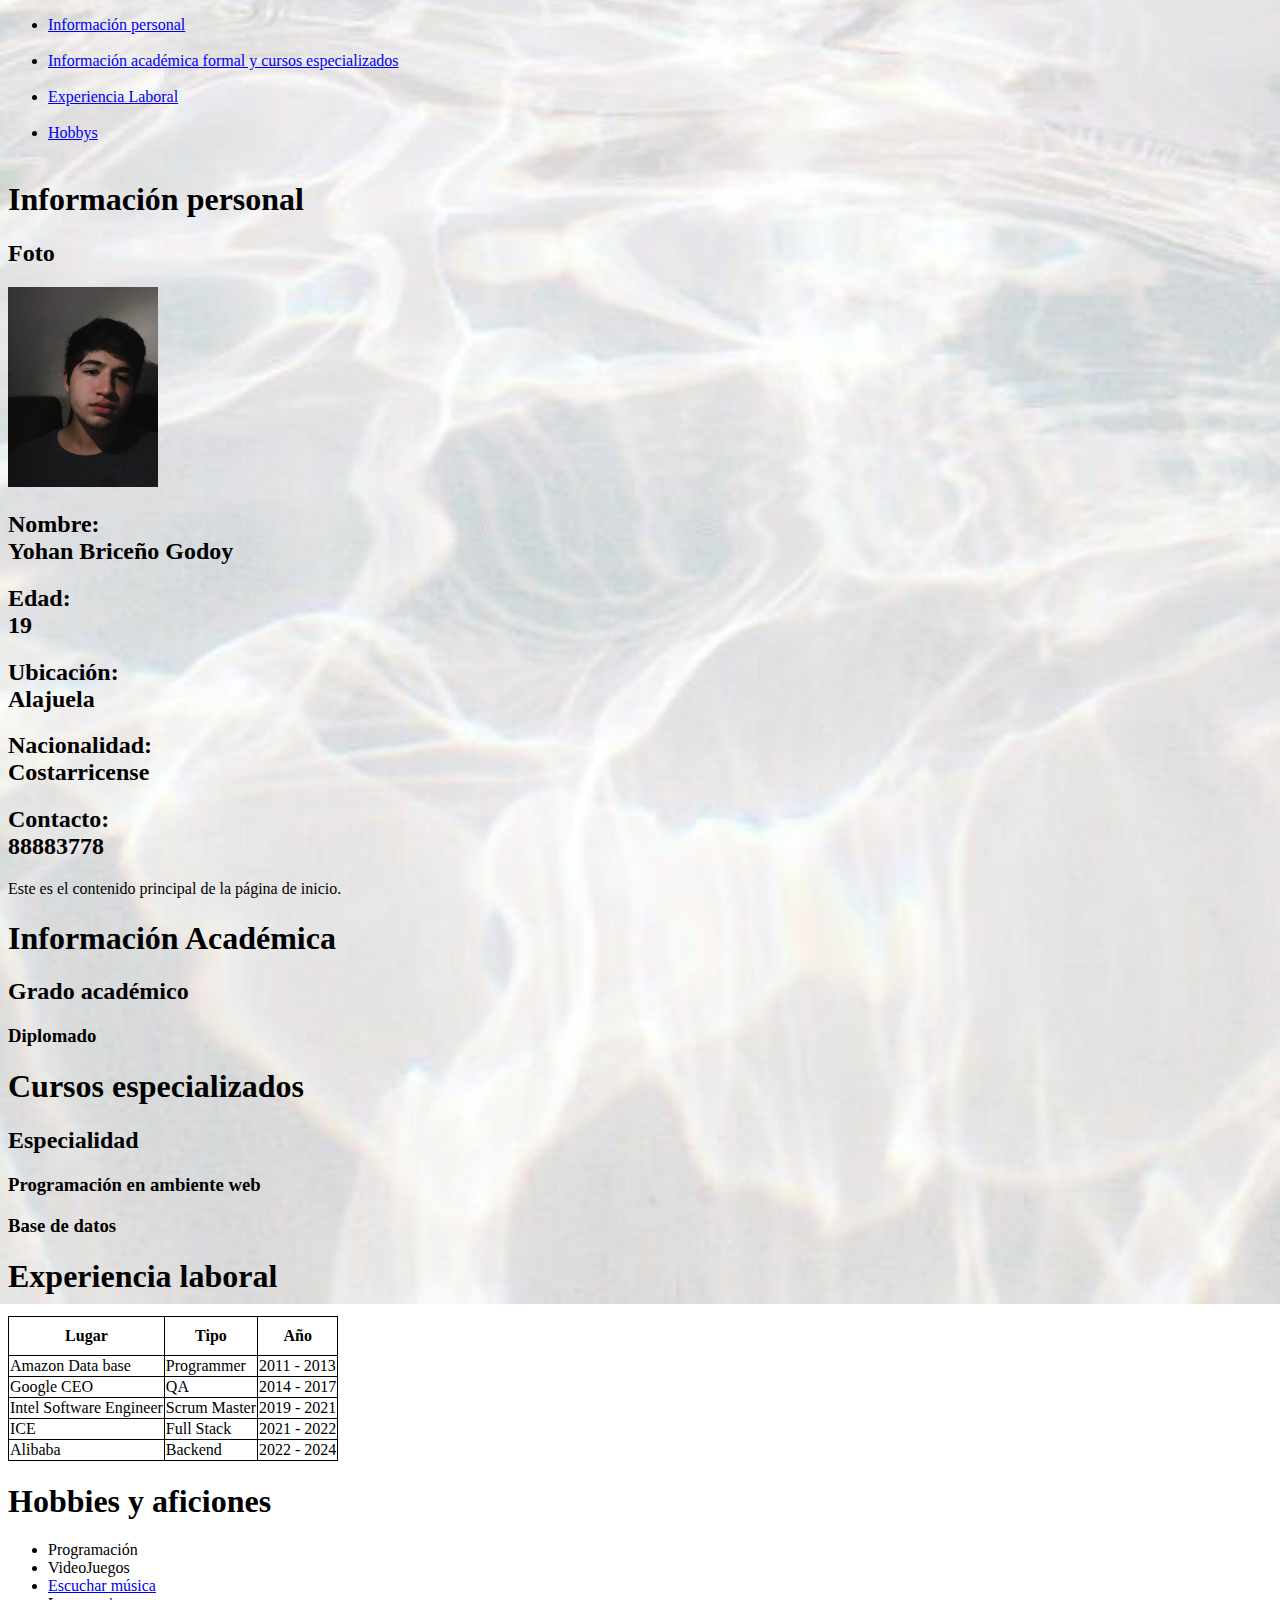
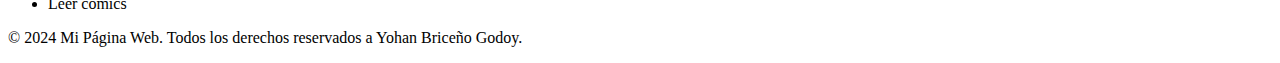
<file: tarea1.html>
<!DOCTYPE html>
<html lang="en">

<head>
    <meta charset="UTF-8">
    <meta name="viewport" content="width=device-width, initial-scale=1.0">
    <title>Currículum electrónico Tarea 1</title>
    <link rel="stylesheet" href="tarea1.css">

    <nav>
        <ul>
            <li><a href="#Informacion personal">Información personal</a></li> <br> 

            <li><a href="#Info">Información académica formal y cursos especializados</a></li> <br>

            <li><a href="#Experiencia Laboral">Experiencia Laboral</a></li><br>

            <li><a href="#Hobbys">Hobbys</a></li><br>

        </ul>
    </nav>


    <style>
        table, td, th{ border: 1px solid black; 
        border-collapse: collapse;
        }

        th, th{
            padding: 10px;
        }
    
    </style>
</head>

<body>

    <main>
        <section id="Informacion personal">
            <h1>Información personal</h1>
            <h2>Foto</h2>
            <img src="Imagenes/Fotito.jpg" alt="30" style="width: 150px;">



            <h2>Nombre: <br> Yohan Briceño Godoy </h2>
            <h2>Edad: <br> 19 </h2>
            <h2>Ubicación: <br> Alajuela </h2>
            <h2>Nacionalidad: <br> Costarricense</h2>
            <h2>Contacto: <br> 88883778 </h2>
            <p>Este es el contenido principal de la página de inicio.</p>
        </section>

        <section id="Info">
            <h1>Información Académica</h1>
            <h2>Grado académico</h2>
            <h3>Diplomado</h3>

            <h1>Cursos especializados</h1>
            <h2>Especialidad</h2>
            <h3>Programación en ambiente web</h3>
            <h3>Base de datos</h3>
        </section>

        <section id="Experiencia Laboral">
            <h1>Experiencia laboral </h1>

            <table>
                <tr>
                    <th>Lugar</th>
                    <th>Tipo</th>
                    <th>Año</th>

                </tr>
                <tr>
                    <td>Amazon Data base</td>
                    <td>Programmer</td>
                    <td>2011 - 2013</td>
                  </tr>  
                <tr>
                    <td>Google CEO</td>
                    <td>QA</td>
                    <td>2014 - 2017</td>
                  </tr>  
                  <tr>
                    <td>Intel Software Engineer</td>
                    <td>Scrum Master</td>
                    <td>2019 - 2021</td>
                  </tr> 
                  <tr>
                    <td>ICE</td>
                    <td>Full Stack</td>
                    <td>2021 - 2022</td>
                  </tr> 
                  <tr>
                    <td>Alibaba</td>
                    <td>Backend</td>
                    <td>2022 - 2024</td>
                  </tr> 
            </table>


        </section>

        <section id="Hobbys">

            <h1>Hobbies y aficiones </h1>
            <ul>
                <li> Programación </li>
                <li> VideoJuegos </li>
                <li><a href="https://www.youtube.com/watch?v=OH9A6tn_P6g">Escuchar música</a></li>
                <li>Leer comics</li>
            </ul>

        </section>

    </main>


    <footer>
        <p>&copy; 2024 Mi Página Web. Todos los derechos reservados a Yohan Briceño Godoy.</p>
    </footer>


</body>

</html>
</file>
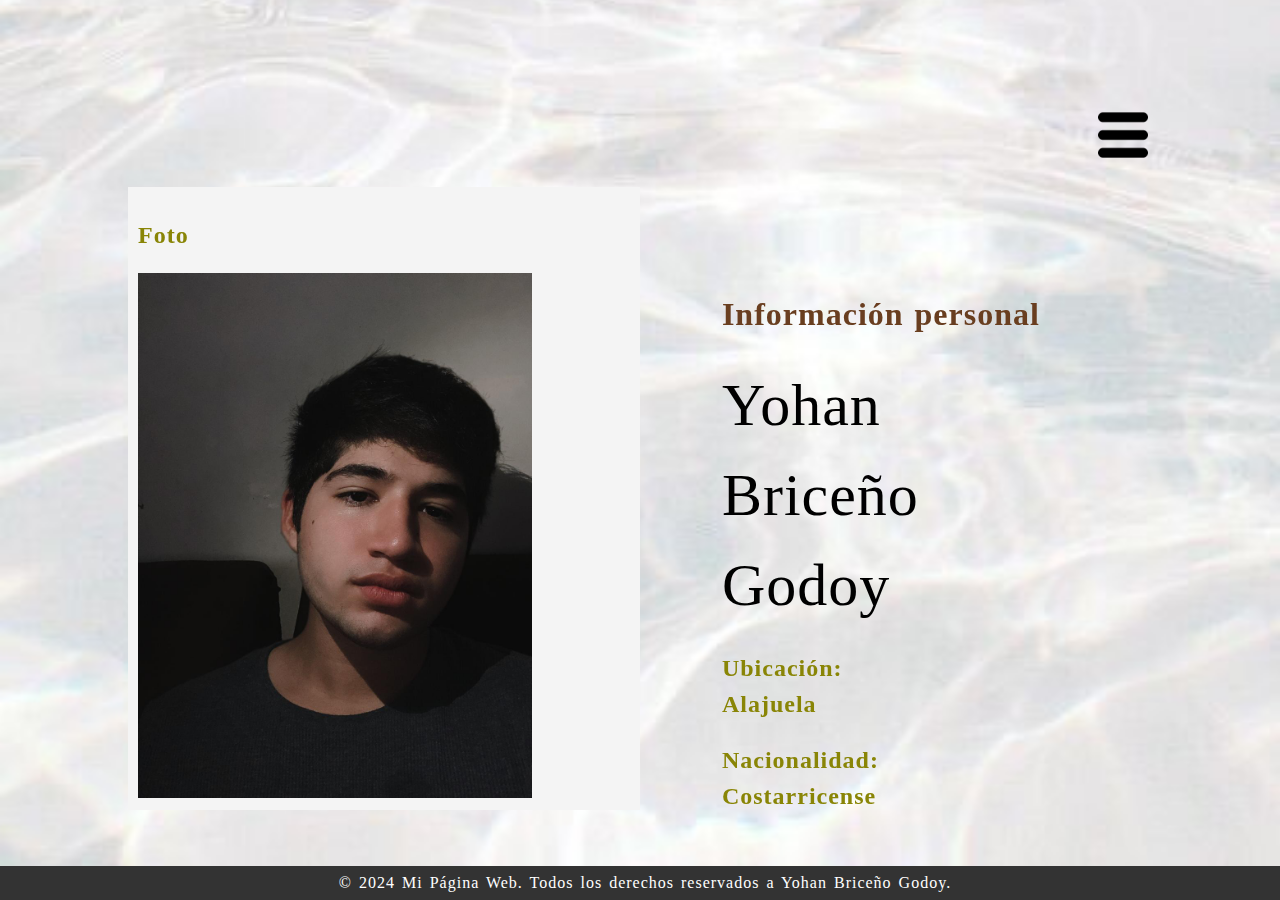
<file: tarea2.html>
<!DOCTYPE html>
<html lang="es">
<head>
    <meta charset="UTF-8">
    <meta name="viewport" content="width=device-width, initial-scale=1.0">
    <title>Currículum electrónico Tarea 2</title>
    <link rel="stylesheet" href="tarea2.css">
</head>
<body>

<div class="Contenedor">

    <header>
        <div>
            <nav>
                <ul>
                    <li>
                        <input type="checkbox" id="btn-menu">
                        <label for="btn-menu"> <img src="./Imagenes/Rayas manu.png" alt=""> </label>
                        <ul class="items-menu">
                            <li><a href="#Informacion personal">Información personal</a></li>
                            <li><a href="#Info">Información académica formal y cursos especializados</a></li>
                            <li><a href="#Experiencia Laboral">Experiencia Laboral</a></li>
                            <li><a href="#Hobbys">Hobbys</a></li>
                        </ul>
                    </li>
                </ul>
            </nav>
        </div>
    </header>

    <aside>
        <h2>Foto</h2>
        <img src="Imagenes/Fotito.jpg" alt="Foto de perfil" style="width: 80%;">
        
        <p class="sobre-mi">Sobre Mí</p>
        <p class="sobre-mi">Soy un ingeniero en software con experiencia en el desarrollo tanto web como móvil. Mi
            pasión por la tecnología se combina con mi habilidad para resolver problemas de manera eficiente. Poseo
            sólidos conocimientos en lenguajes como JavaScript y Python, así como en el uso de frameworks como React
            y
            Django. Estoy motivado para seguir aprendiendo y emocionado por contribuir en un equipo innovador.</p>
        
        <section id="Info">
            <h1>Información Académica</h1>
            <h2>Grado académico</h2>
            <h3>Diplomado</h3>

            <h1>Cursos especializados</h1>
            <h2>Especialidad</h2>
            <h3>Programación en ambiente web</h3>
            <h3>Base de datos</h3>
        </section>
    </aside>

    <main>
        <section id="Informacion personal">
            <h1>Información personal</h1>
            <span class="mNombre">Yohan Briceño Godoy</span>
            <h2>Ubicación: <br> Alajuela </h2>
            <h2>Nacionalidad: <br> Costarricense</h2>
            <h2>Contacto: <br> 88883778 </h2>
            <h2>Correo: <br> pante122@gmail.com</h2>
        </section>

        <section id="Experiencia Laboral">
            <h1>Experiencia laboral </h1>
            <table>
                <tr>
                    <th>Lugar</th>
                    <th>Tipo</th>
                    <th>Año</th>
                </tr>
                <tr>
                    <td>Amazon Data base</td>
                    <td>Programmer</td>
                    <td>2011 - 2013</td>
                </tr>
                <tr>
                    <td>Google CEO</td>
                    <td>QA</td>
                    <td>2014 - 2017</td>
                </tr>
                <tr>
                    <td>Intel Software Engineer</td>
                    <td>Scrum Master</td>
                    <td>2019 - 2021</td>
                </tr>
                <tr>
                    <td>ICE</td>
                    <td>Full Stack</td>
                    <td>2021 - 2022</td>
                </tr>
                <tr>
                    <td>Alibaba</td>
                    <td>Backend</td>
                    <td>2022 - 2024</td>
                </tr>
            </table>
        </section>

        <section id="Hobbys">
            <h1>Hobbies y aficiones </h1>
            <ul>
                <li> Programación </li>
                <li> VideoJuegos </li>
                <li><a href="https://www.youtube.com/watch?v=OH9A6tn_P6g">Escuchar música</a></li>
                <li>Leer comics</li>
            </ul>
        </section>
    </main>

</div>

<footer>
    &copy; 2024 Mi Página Web. Todos los derechos reservados a Yohan Briceño Godoy.
</footer>

</body>
</html>
</file>
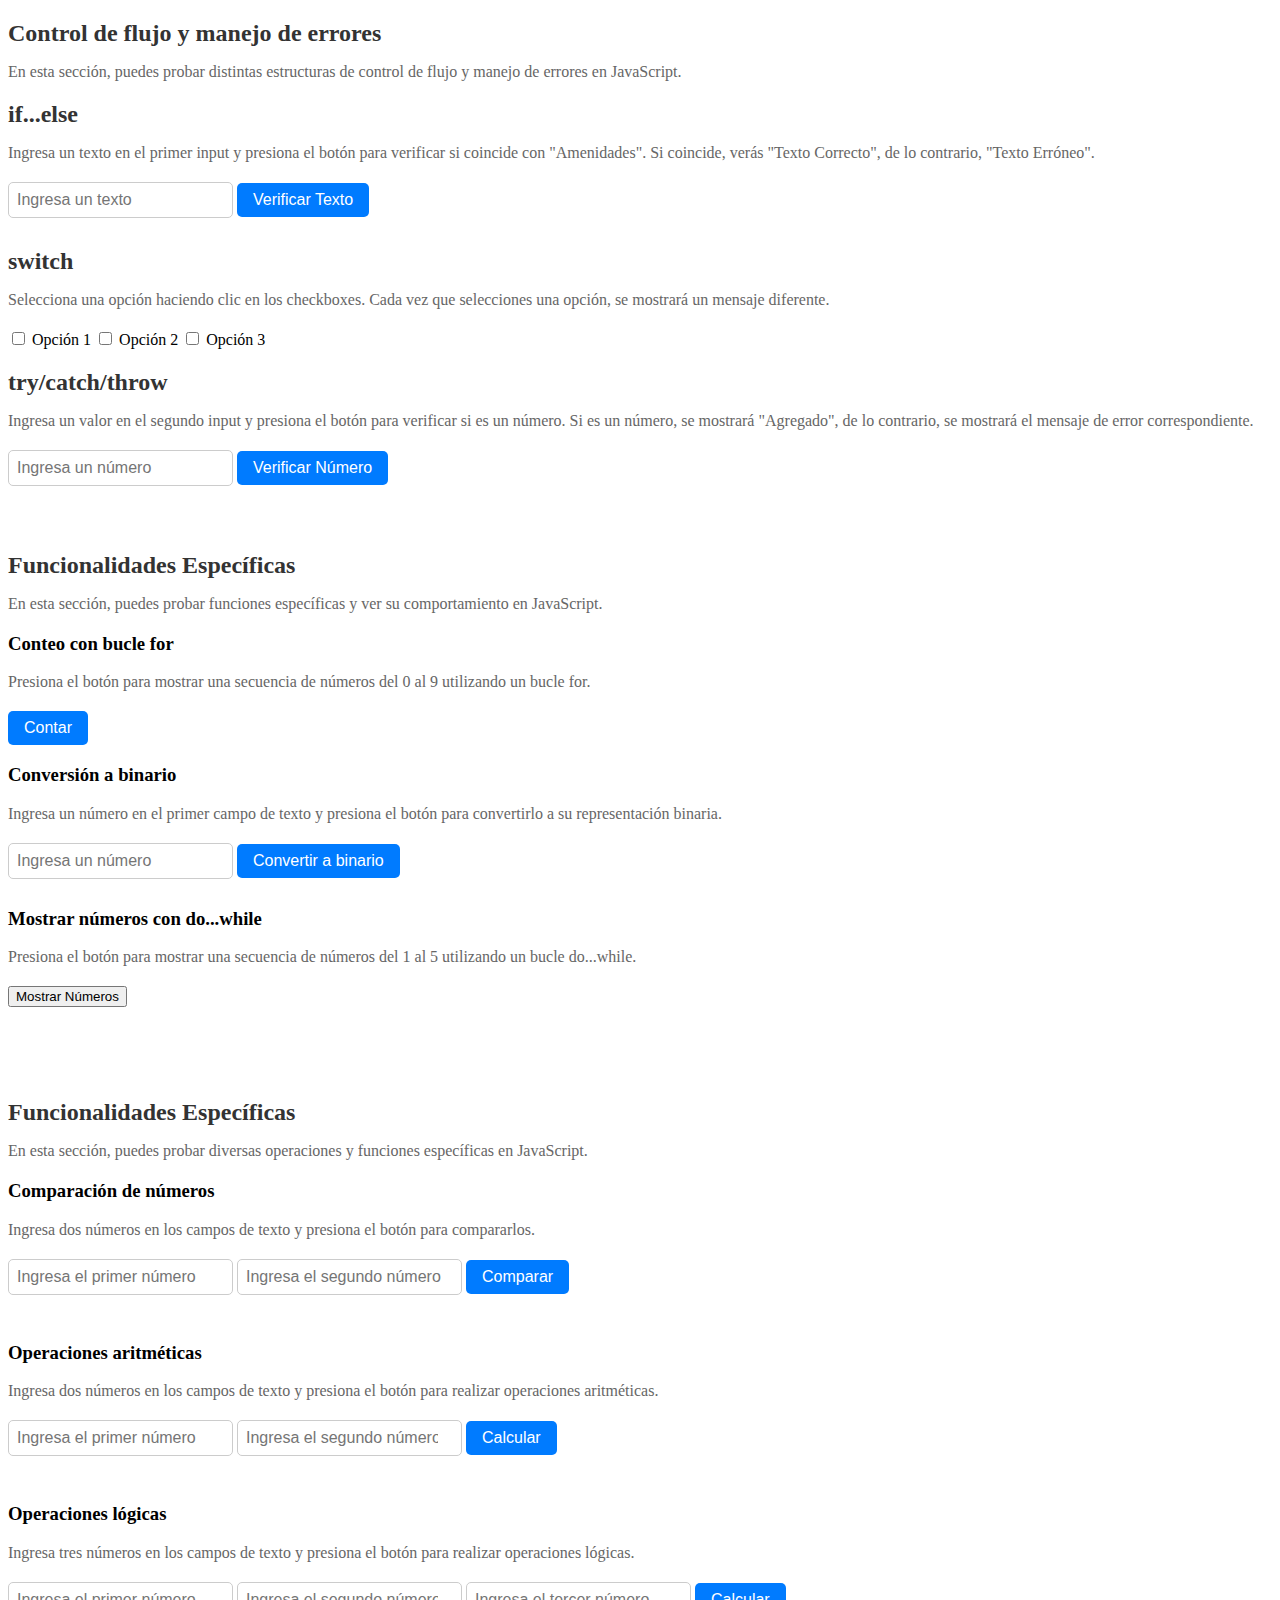
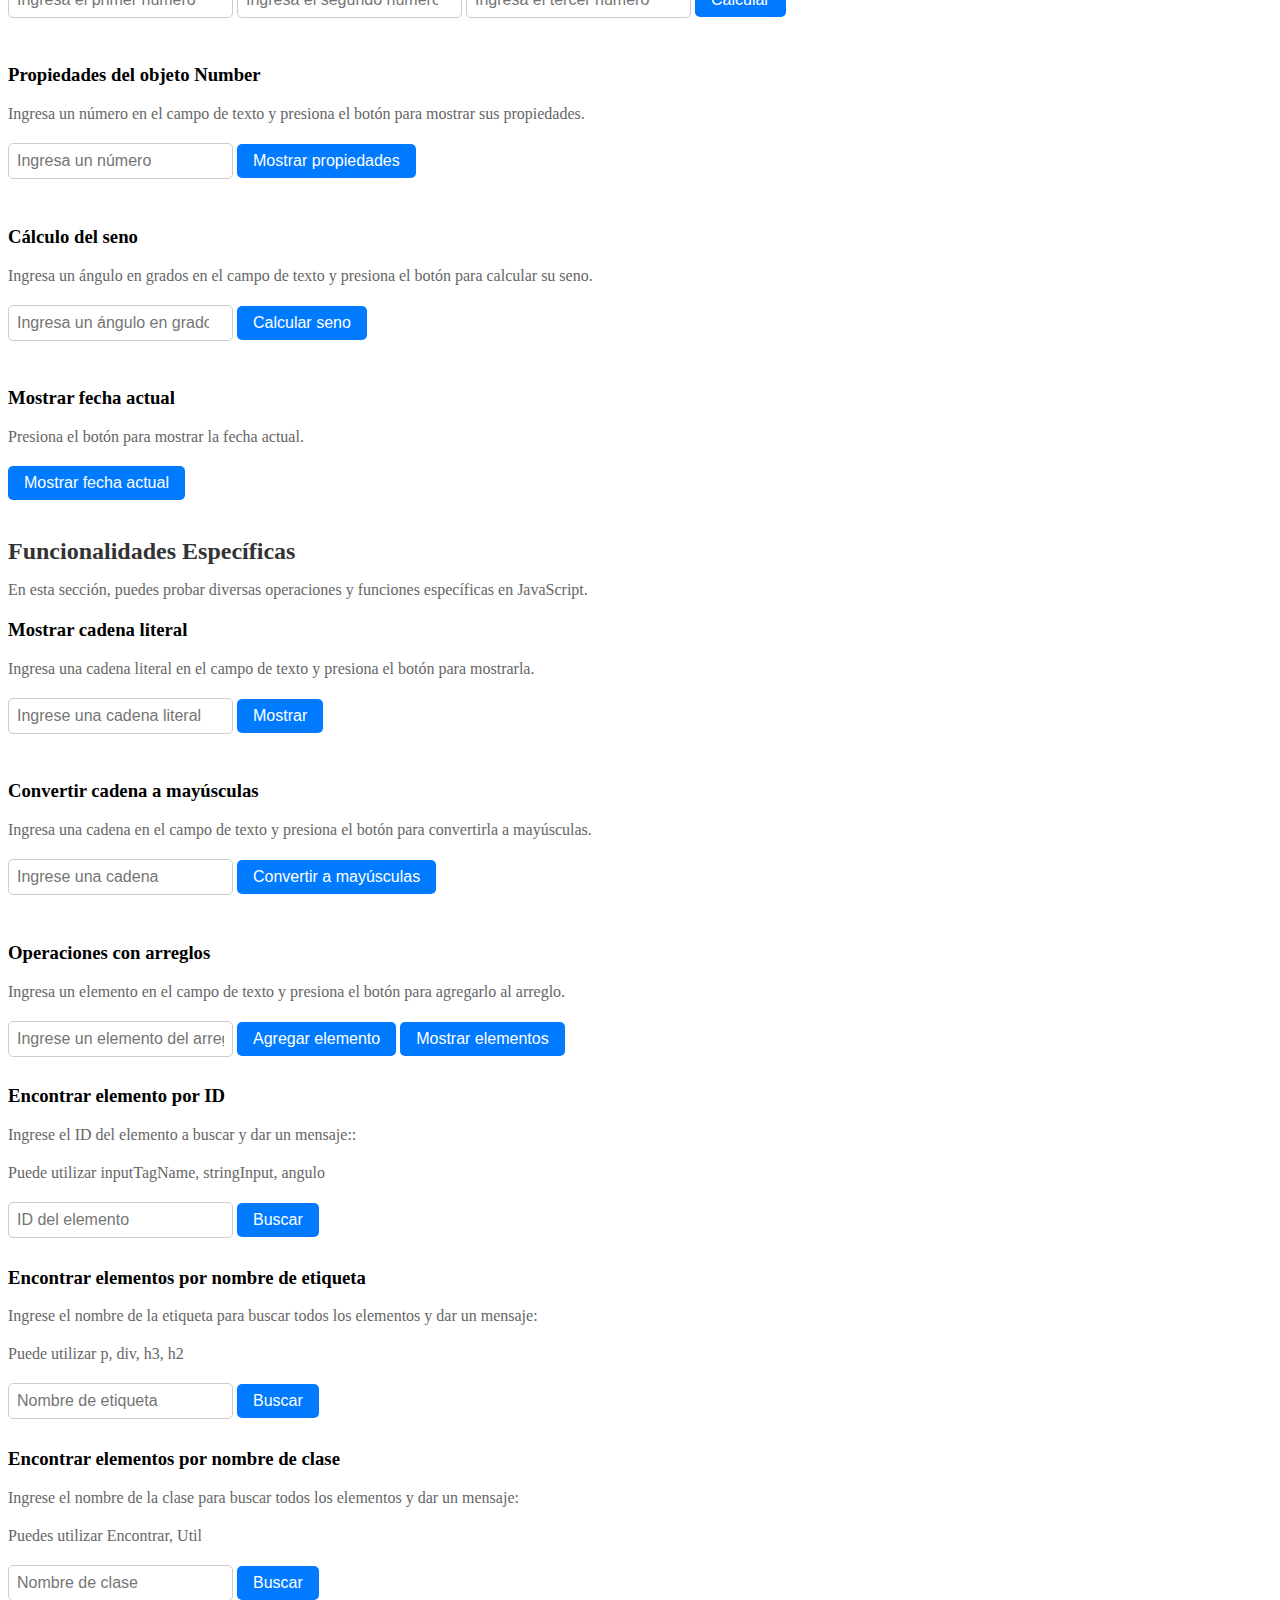
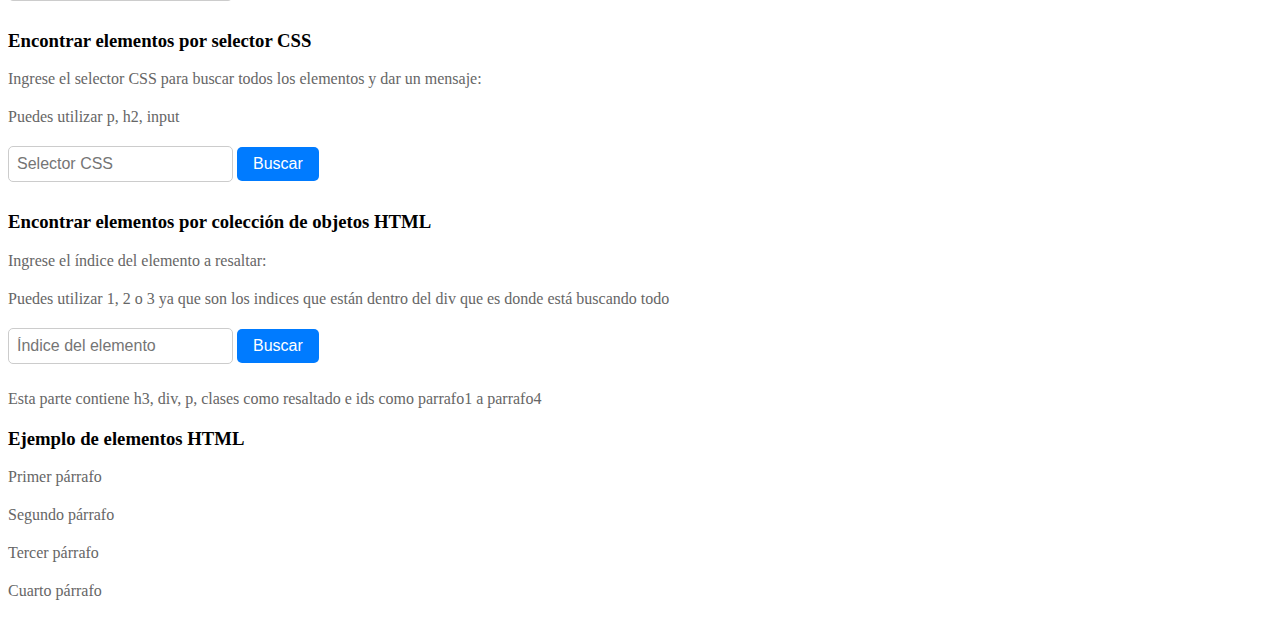
<file: tarea4.html>
<!DOCTYPE html>
<html lang="en">
<head>
    <meta charset="UTF-8">
    <meta name="viewport" content="width=device-width, initial-scale=1.0">
    <title>Tarea 4</title>
    <link rel="stylesheet" href="tarea4.css">
</head>
<body>


    <h2>Control de flujo y manejo de errores</h2>
    <p>
        En esta sección, puedes probar distintas estructuras de control de flujo y manejo de errores en JavaScript.
    </p>


    <h2>if...else</h2>
    <p>
        Ingresa un texto en el primer input y presiona el botón para verificar si coincide con "Amenidades". Si coincide, verás "Texto Correcto", de lo contrario, "Texto Erróneo".
    </p>
    <input id="textoRecibido" type="text" placeholder="Ingresa un texto">
    <input type="button" value="Verificar Texto" onclick="textoIgual()">


    <h2>switch</h2>
    <p>
        Selecciona una opción haciendo clic en los checkboxes. Cada vez que selecciones una opción, se mostrará un mensaje diferente.
    </p>
    <input id="opcion1" name="seleccion" type="checkbox" onclick="seleccion('1')"> Opción 1
    <input id="opcion2" name="seleccion" type="checkbox" onclick="seleccion('2')"> Opción 2
    <input id="opcion3" name="seleccion" type="checkbox" onclick="seleccion('3')"> Opción 3


    <h2>try/catch/throw</h2>
    <p>
        Ingresa un valor en el segundo input y presiona el botón para verificar si es un número. Si es un número, se mostrará "Agregado", de lo contrario, se mostrará el mensaje de error correspondiente.
    </p>
    <input id="textoRecibido2" type="text" placeholder="Ingresa un número">
    <input type="button" value="Verificar Número" onclick="tryElCatch()">

    <br>
    <br>
    <br>

    <h2>Funcionalidades Específicas</h2>
    <p>
        En esta sección, puedes probar funciones específicas y ver su comportamiento en JavaScript.
    </p>

    <h3>Conteo con bucle for</h3>
    <p>
        Presiona el botón para mostrar una secuencia de números del 0 al 9 utilizando un bucle for.
    </p>
    <input type="button" value="Contar" onclick="conteoFor()">


    <h3>Conversión a binario</h3>
    <p>
        Ingresa un número en el primer campo de texto y presiona el botón para convertirlo a su representación binaria.
    </p>
    <input id="textoRecibido3" type="text" placeholder="Ingresa un número">
    <input type="button" value="Convertir a binario" onclick="binario()">


    <h3>Mostrar números con do...while</h3>
    <p>
        Presiona el botón para mostrar una secuencia de números del 1 al 5 utilizando un bucle do...while.
    </p>
    <button onclick="doWhileBasico()">Mostrar Números</button>


    <br>
    <br>
    <br>
    <br>
    <br>

    <h2>Funcionalidades Específicas</h2>
    <p>
        En esta sección, puedes probar diversas operaciones y funciones específicas en JavaScript.
    </p>

   
    <h3>Comparación de números</h3>
    <p>
        Ingresa dos números en los campos de texto y presiona el botón para compararlos.
    </p>
    <input id="textoRecibido4" type="text" placeholder="Ingresa el primer número">
    <input id="textoRecibido5" type="text" placeholder="Ingresa el segundo número">
    <input type="button" value="Comparar" onclick="mayormenor()">
    <br>
    <br>


    <h3>Operaciones aritméticas</h3>
    <p>
        Ingresa dos números en los campos de texto y presiona el botón para realizar operaciones aritméticas.
    </p>
    <input id="numero1" type="number" placeholder="Ingresa el primer número">
    <input id="numero2" type="number" placeholder="Ingresa el segundo número">
    <input type="button" value="Calcular" onclick="operacionesAritmeticas()">
    <br>
    <br>


    <h3>Operaciones lógicas</h3>
    <p>
        Ingresa tres números en los campos de texto y presiona el botón para realizar operaciones lógicas.
    </p>
    <input id="numero3" type="number" placeholder="Ingresa el primer número">
    <input id="numero4" type="number" placeholder="Ingresa el segundo número">
    <input id="numero5" type="number" placeholder="Ingresa el tercer número">
    <input type="button" value="Calcular" onclick="operadoresLogicos()">
    <br>
    <br>


    <h3>Propiedades del objeto Number</h3>
    <p>
        Ingresa un número en el campo de texto y presiona el botón para mostrar sus propiedades.
    </p>
    <input id="numero" type="text" placeholder="Ingresa un número">
    <input type="button" value="Mostrar propiedades" onclick="mostrarPropiedadesNumber()">
    <br>
    <br>


    <h3>Cálculo del seno</h3>
    <p>
        Ingresa un ángulo en grados en el campo de texto y presiona el botón para calcular su seno.
    </p>
    <input id="angulo" type="number" placeholder="Ingresa un ángulo en grados">
    <input type="button" value="Calcular seno" onclick="calcularSeno()">
    <br>
    <br>


    <h3>Mostrar fecha actual</h3>
    <p>
        Presiona el botón para mostrar la fecha actual.
    </p>
    <input type="button" value="Mostrar fecha actual" onclick="mostrarFechaActual()">


<br>
<br>

<h2>Funcionalidades Específicas</h2>
<p>
    En esta sección, puedes probar diversas operaciones y funciones específicas en JavaScript.
</p>


<h3>Mostrar cadena literal</h3>
<p>
    Ingresa una cadena literal en el campo de texto y presiona el botón para mostrarla.
</p>
<input id="cadenaLiteralInput" type="text" placeholder="Ingrese una cadena literal">
<input type="button" value="Mostrar" onclick="mostrarCadenaLiteral()">
<br>
<br>


<h3>Convertir cadena a mayúsculas</h3>
<p>
    Ingresa una cadena en el campo de texto y presiona el botón para convertirla a mayúsculas.
</p>
<input id="stringInput" type="text" placeholder="Ingrese una cadena">
<input type="button" value="Convertir a mayúsculas" onclick="convertirMayusculas()">
<br>
<br>


<h3>Operaciones con arreglos</h3>
<p>
    Ingresa un elemento en el campo de texto y presiona el botón para agregarlo al arreglo.
</p>
<input id="arregloInput" type="text" placeholder="Ingrese un elemento del arreglo">
<input type="button" value="Agregar elemento" onclick="agregarElementoArreglo()">
<input type="button" value="Mostrar elementos" onclick="mostrarElementosArreglo()">


<h3 class="Encontrar">Encontrar elemento por ID</h3>
<p id="Resaltar">Ingrese el ID del elemento a buscar y dar un mensaje::</p>
<p> Puede utilizar  inputTagName,  stringInput, angulo</p>
<input id="inputId" type="text" placeholder="ID del elemento">
<input type="button" value="Buscar" onclick="resaltarPorId()">


<h3>Encontrar elementos por nombre de etiqueta</h3>
<p>Ingrese el nombre de la etiqueta para buscar todos los elementos y dar un mensaje:</p>
<p class="Util">Puede utilizar  p, div, h3, h2</p>
<input id="inputTagName" type="text" placeholder="Nombre de etiqueta">
<input type="button" value="Buscar" onclick="resaltarPorNombreEtiqueta()">


<h3>Encontrar elementos por nombre de clase</h3>
<p>Ingrese el nombre de la clase para buscar todos los elementos y dar un mensaje:</p>
<p>Puedes utilizar Encontrar, Util</p>
<input id="inputClassName" type="text" placeholder="Nombre de clase">
<input type="button" value="Buscar" onclick="resaltarPorNombreClase()">


<h3>Encontrar elementos por selector CSS</h3>
<p>Ingrese el selector CSS para buscar todos los elementos y dar un mensaje:</p>
<p>Puedes utilizar p, h2, input</p>

<input id="inputSelector" type="text" placeholder="Selector CSS">
<input type="button" value="Buscar" onclick="resaltarPorSelector()">


<h3>Encontrar elementos por colección de objetos HTML</h3>
<p>Ingrese el índice del elemento a resaltar:</p>
<p>Puedes utilizar 1, 2 o 3 ya que son los indices que están dentro del div que es donde está buscando todo</p>
<input id="inputIndice" type="number" placeholder="Índice del elemento">
<input type="button" value="Buscar" onclick="resaltarPorIndice()">

<p>Esta parte contiene h3, div, p, clases como resaltado e ids como parrafo1 a parrafo4</p>

<h3>Ejemplo de elementos HTML</h3>
<div id="ejemplo">
    <p id="parrafo1" class="resaltado">Primer párrafo</p>
    <p id="parrafo2">Segundo párrafo</p>
    <p id="parrafo3" class="resaltado">Tercer párrafo</p>
    <p id="parrafo4">Cuarto párrafo</p>
</div>



    <script src="tarea4.js"></script> 
</body>
</html>
</file>
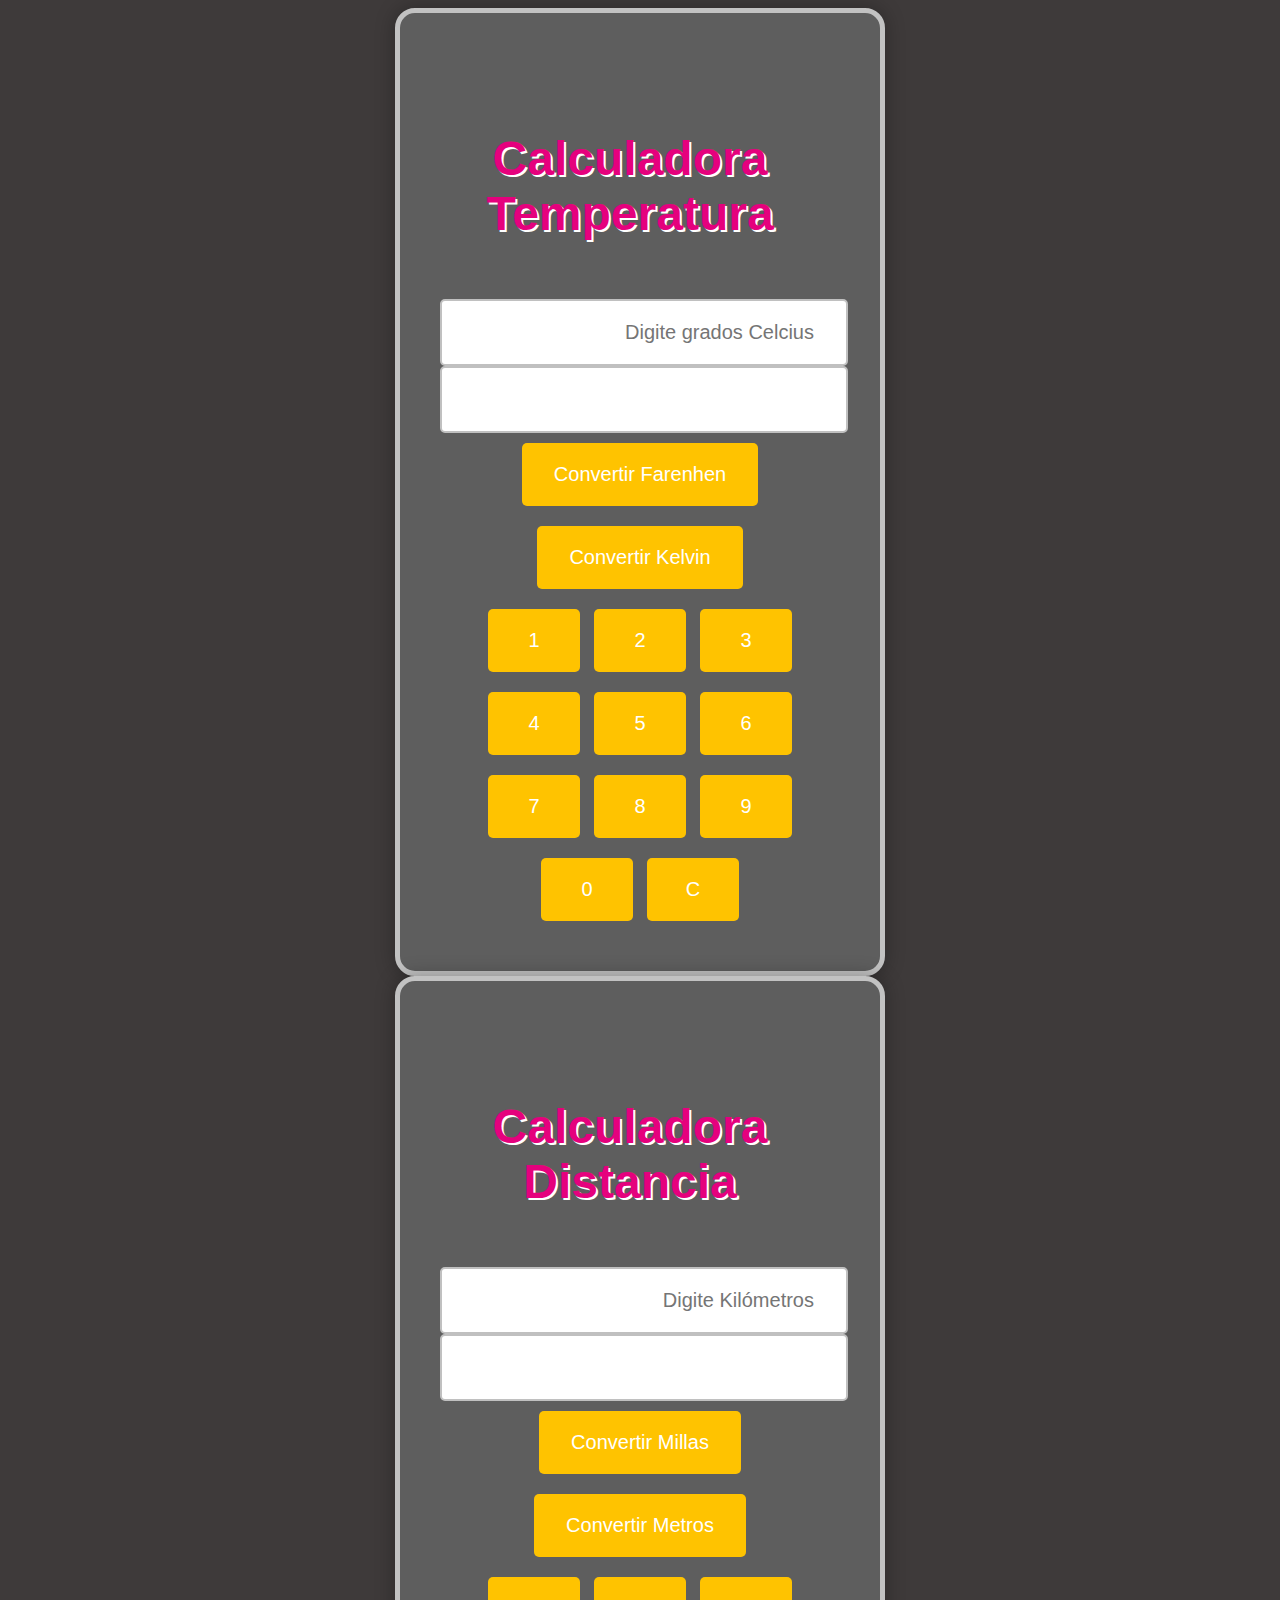
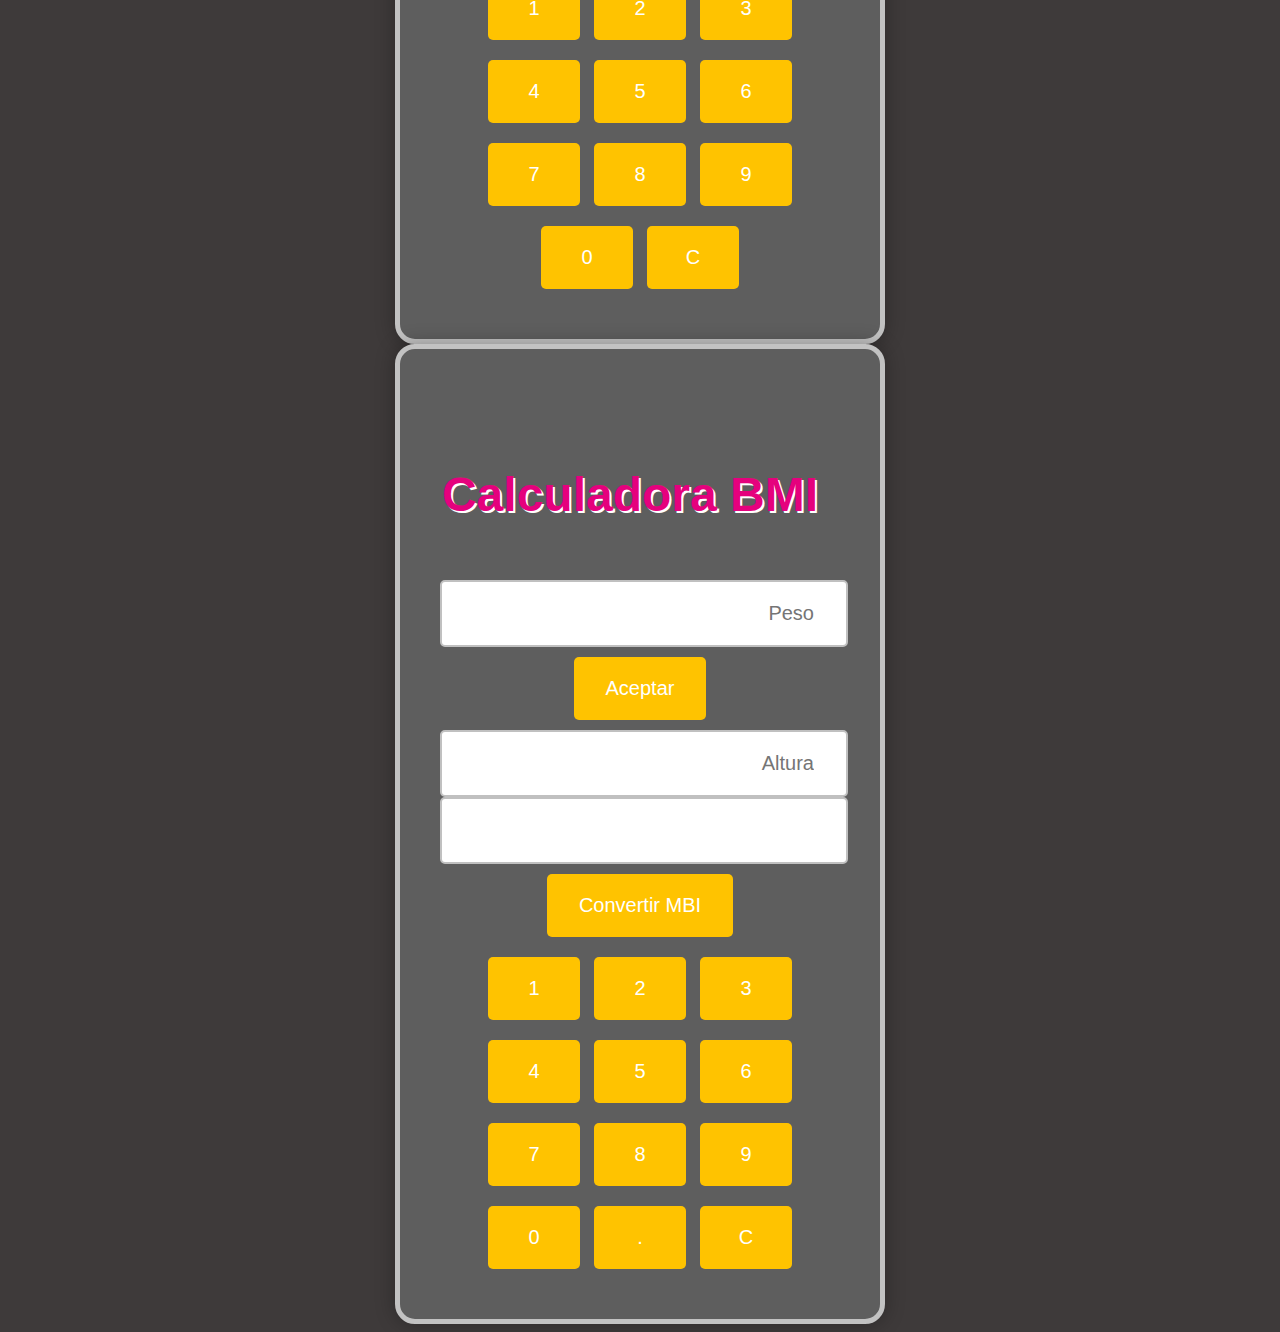
<file: tarea5.html>
<!DOCTYPE html>
<html>

<head>

    <title>Calculadora Zaguate</title>
    <meta name="description" content="El Website de los Zaguates" />
    <meta name="keywords" content="Zaguate, perro, perrito, adoptar," />
    <meta http-equiv="content-type" content="text/html; charset=UTF-8" />
    <link rel="stylesheet" type="text/css" href="tarea5.css" />

</head>

<body>
    <main id="site_content">

        <article class="tablaArticulo">

            <form name="calculator" class="calc">
                <h3>Calculadora Temperatura</h3>
                <input type="textfield" name="ans" placeholder="Digite grados Celcius" value="">
                <br>
                <input type="textfield" name="res" value="">
                <br>
                <input type="button" value="Convertir Farenhen" onclick="convertirFaren()">
                <input type="button" value="Convertir Kelvin" onclick="convertirKelv()">
                <br>
                <input type="button" value="1" onclick="concatenaOperacion('1')">
                <input type="button" value="2" onclick="concatenaOperacion('2')">
                <input type="button" value="3" onclick="concatenaOperacion('3')">

                <br>
                <input type="button" value="4" onclick="concatenaOperacion('4')">
                <input type="button" value="5" onclick="concatenaOperacion('5')">
                <input type="button" value="6" onclick="concatenaOperacion('6')">

                <br>
                <input type="button" value="7" onclick="concatenaOperacion('7')">
                <input type="button" value="8" onclick="concatenaOperacion('8')">
                <input type="button" value="9" onclick="concatenaOperacion('9')">

                <br>
                <input type="button" value="0" onclick="concatenaOperacion('0')">
                <input type="reset" value="C">
            </form>

        </article>


        <article class="tablaArticulo">

            <form name="calculator2" class="calc">
                <h3>Calculadora Distancia</h3>
                <input type="textfield" name="ans" placeholder="Digite Kilómetros" value="">
                <br>
                <input type="textfield" name="res" value="">
                <br>
                <input type="button" value="Convertir Millas" onclick="convertirMillas()">
                <input type="button" value="Convertir Metros" onclick="convertirMetros()">
                <br>
                <input type="button" value="1" onclick="concatenaOperacion2('1')">
                <input type="button" value="2" onclick="concatenaOperacion2('2')">
                <input type="button" value="3" onclick="concatenaOperacion2('3')">

                <br>
                <input type="button" value="4" onclick="concatenaOperacion2('4')">
                <input type="button" value="5" onclick="concatenaOperacion2('5')">
                <input type="button" value="6" onclick="concatenaOperacion2('6')">

                <br>
                <input type="button" value="7" onclick="concatenaOperacion2('7')">
                <input type="button" value="8" onclick="concatenaOperacion2('8')">
                <input type="button" value="9" onclick="concatenaOperacion2('9')">

                <br>
                <input type="button" value="0" onclick="concatenaOperacion2('0')">
                <input type="reset" value="C">

            </form>

        </article>


        <article class="tablaArticulo">

            <form name="calculator3" class="calc">
                <h3>Calculadora BMI</h3>
                <input type="textfield" name="ans" placeholder="Peso" value="">
                <input type="button" value="Aceptar" onclick="toggleInputActivo()">

                <input type="textfield" name="ans2" placeholder="Altura" value="">
                <br>
                <input type="textfield" name="res" value="">
                <br>
                <input type="button" value="Convertir MBI" onclick="calcularIMC()">
                <br>
                <input type="button" value="1" onclick="concatenaOperacion3('1')">
                <input type="button" value="2" onclick="concatenaOperacion3('2')">
                <input type="button" value="3" onclick="concatenaOperacion3('3')">

                <br>
                <input type="button" value="4" onclick="concatenaOperacion3('4')">
                <input type="button" value="5" onclick="concatenaOperacion3('5')">
                <input type="button" value="6" onclick="concatenaOperacion3('6')">

                <br>
                <input type="button" value="7" onclick="concatenaOperacion3('7')">
                <input type="button" value="8" onclick="concatenaOperacion3('8')">
                <input type="button" value="9" onclick="concatenaOperacion3('9')">

                <br>
                <input type="button" value="0" onclick="concatenaOperacion3('0')">
                <input type="button" value="." onclick="concatenaOperacion3('.')">
                <input type="reset" value="C">
            </form>

        </article>
    </main>
    </div>
    </div>
    <script src="tarea5.js"></script>

</body>

</html>
</file>
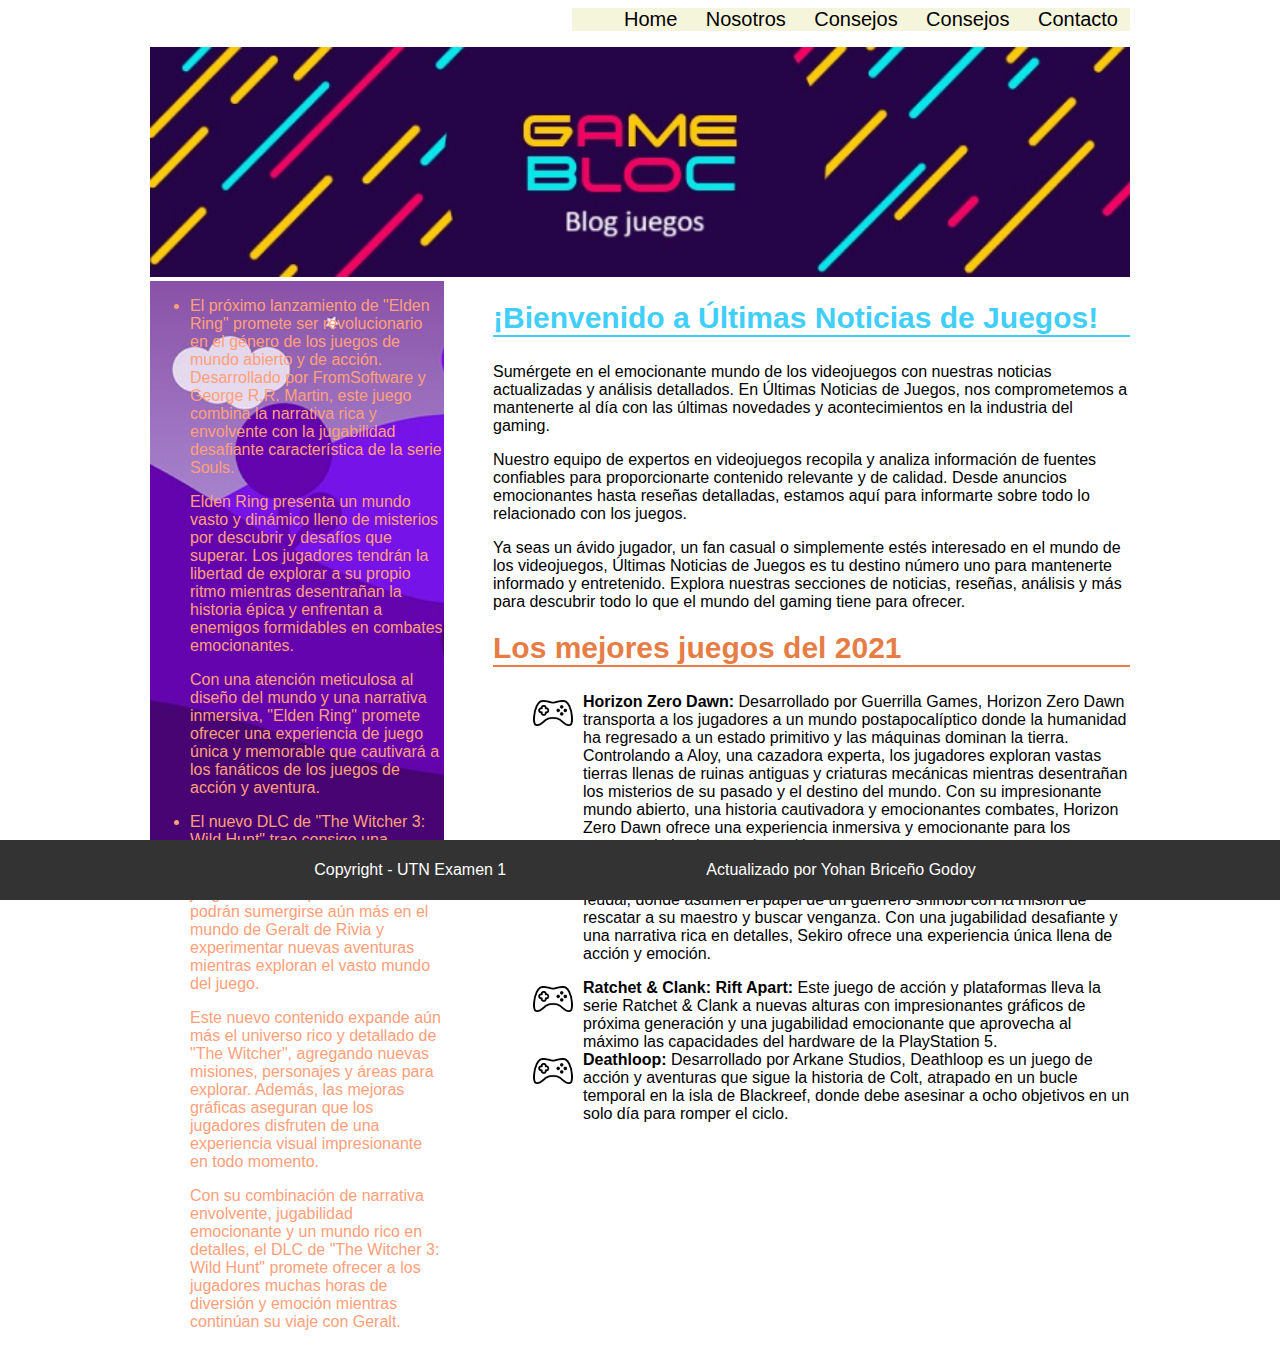
<file: Laboratorio1/laboratorio1.html>
<!DOCTYPE html>
<html lang="en">

<head>
    <meta charset="UTF-8">
    <meta name="viewport" content="width=device-width, initial-scale=1.0">
    <title>Laboratorio</title>

    <link rel="stylesheet" href="css/laboratorio1.css">
</head>

<body>
    <header>
        <nav>
            <ul class="navbar-links">
                <li><a href="#">Home</a></li>
                <li><a href="#">Nosotros</a></li>
                <li><a href="#">Consejos</a></li>
                <li><a href="#">Consejos</a></li>
                <li><a href="#">Contacto</a></li>
            </ul>
        </nav>

        
    </header>

    <img src="Imagenes/bannerjuegos.jpg" alt="Banner de juegos">



    <aside>
        <div>
            <ul>
                <li>
                    <p>El próximo lanzamiento de "Elden Ring" promete ser revolucionario en el género de los juegos de
                        mundo abierto y de acción. Desarrollado por FromSoftware y George R.R. Martin, este juego
                        combina la narrativa rica y envolvente con la jugabilidad desafiante característica de la serie
                        Souls.</p>
                    <p>Elden Ring presenta un mundo vasto y dinámico lleno de misterios por descubrir y desafíos que
                        superar. Los jugadores tendrán la libertad de explorar a su propio ritmo mientras desentrañan la
                        historia épica y enfrentan a enemigos formidables en combates emocionantes.</p>
                    <p>Con una atención meticulosa al diseño del mundo y una narrativa inmersiva, "Elden Ring" promete
                        ofrecer una experiencia de juego única y memorable que cautivará a los fanáticos de los juegos
                        de acción y aventura.</p>
                </li>
                <li>
                    <p>El nuevo DLC de "The Witcher 3: Wild Hunt" trae consigo una emocionante historia adicional y
                        mejoras gráficas. Los fanáticos del juego aclamado por la crítica podrán sumergirse aún más en
                        el mundo de Geralt de Rivia y experimentar nuevas aventuras mientras exploran el vasto mundo del
                        juego.</p>
                    <p>Este nuevo contenido expande aún más el universo rico y detallado de "The Witcher", agregando
                        nuevas misiones, personajes y áreas para explorar. Además, las mejoras gráficas aseguran que los
                        jugadores disfruten de una experiencia visual impresionante en todo momento.</p>
                    <p>Con su combinación de narrativa envolvente, jugabilidad emocionante y un mundo rico en detalles,
                        el DLC de "The Witcher 3: Wild Hunt" promete ofrecer a los jugadores muchas horas de diversión y
                        emoción mientras continúan su viaje con Geralt.</p>
                </li>
            </ul>

        </div>
    </aside>

    <main>
        <div>
            <h1>¡Bienvenido a Últimas Noticias de Juegos!</h1>
            <p>Sumérgete en el emocionante mundo de los videojuegos con nuestras noticias actualizadas y análisis
                detallados. En Últimas Noticias de Juegos, nos comprometemos a mantenerte al día con las últimas
                novedades y
                acontecimientos en la industria del gaming.</p>
            <p>Nuestro equipo de expertos en videojuegos recopila y analiza información de fuentes confiables para
                proporcionarte contenido relevante y de calidad. Desde anuncios emocionantes hasta reseñas detalladas,
                estamos aquí para informarte sobre todo lo relacionado con los juegos.</p>
            <p>Ya seas un ávido jugador, un fan casual o simplemente estés interesado en el mundo de los videojuegos,
                Últimas Noticias de Juegos es tu destino número uno para mantenerte informado y entretenido. Explora
                nuestras secciones de noticias, reseñas, análisis y más para descubrir todo lo que el mundo del gaming
                tiene
                para ofrecer.</p>


            <article>
                <h1>Los mejores juegos del 2021</h1>
                <ul>
                    <li>
                        <b>Horizon Zero Dawn:</b> Desarrollado por Guerrilla Games, Horizon Zero Dawn transporta a los
                        jugadores a un mundo postapocalíptico donde la humanidad ha regresado a un estado primitivo y
                        las máquinas dominan la tierra. Controlando a Aloy, una cazadora experta, los jugadores exploran
                        vastas tierras llenas de ruinas antiguas y criaturas mecánicas mientras desentrañan los
                        misterios de su pasado y el destino del mundo. Con su impresionante mundo abierto, una historia
                        cautivadora y emocionantes combates, Horizon Zero Dawn ofrece una experiencia inmersiva y
                        emocionante para los amantes de los juegos de acción y aventuras.
                    </li>
                    <li>
                        <b>Sekiro:</b> Una aventura épica desarrollada por FromSoftware, Sekiro: Shadows Die Twice lleva
                        a los jugadores a un viaje a través del Japón feudal, donde asumen el papel de un guerrero
                        shinobi con la misión de rescatar a su maestro y buscar venganza. Con una jugabilidad desafiante
                        y una narrativa rica en detalles, Sekiro ofrece una experiencia única llena de acción y emoción.
                    </li>
                </ul>


            </article>


            <article>
                <ul>
                    <li><b>Ratchet & Clank: Rift Apart:</b> Este juego de acción y plataformas lleva la serie Ratchet &
                        Clank a nuevas alturas con impresionantes gráficos de próxima generación y una jugabilidad
                        emocionante que aprovecha al máximo las capacidades del hardware de la PlayStation 5.</li>
                    <li><b>Deathloop:</b> Desarrollado por Arkane Studios, Deathloop es un juego de acción y aventuras
                        que sigue la historia de Colt, atrapado en un bucle temporal en la isla de Blackreef, donde debe
                        asesinar a ocho objetivos en un solo día para romper el ciclo.</li>
                </ul>


            </article>
        </div>
    </main>


    <footer>
        <div class="footer-content">
            <div class="copyright">
                <p>Copyright - UTN Examen 1</p>
            </div>
            <div class="updated-by">
                <p>Actualizado por Yohan Briceño Godoy</p>
            </div>
        </div>
    </footer>




    <!--Referencias de las imagenes

banner
https://es.postermywall.com/index.php/art/template/d43bdb4bef8ff0bb80950889ae6e6a7a/gaming-channel-tumblr-profile-banner-template-design

fondo
https://pixabay.com/es/illustrations/juego-de-fondo-cielo-juego-paisaje-4956017/

-->

</body>

</html>
</file>
<file: index.css>
/* Estilos para el encabezado */
header {
    background-color: #f7dc6f; /* Amarillo pastel */
    color: #333; /* Color de texto oscuro */
    padding: 20px;
    text-align: center;
}

/* Estilos para los enlaces del menú */
header nav ul li a {
    text-decoration: none;
    color: #333; /* Color de texto oscuro */
    font-size: 18px; /* Tamaño de fuente */
    font-weight: bold; /* Letras más gruesas */
}

/* Estilos para el cuerpo */
body {
    background-color: #d5f5e3; /* Verde pastel */
    color: #333; /* Color de texto oscuro */
    font-size: 16px; /* Tamaño de fuente */
    line-height: 1.6; /* Espacio entre líneas */
}

/* Estilos para el contenido */
div {
    max-width: 800px;
    margin: 20px auto;
    padding: 20px;
    background-color: #fff; /* Fondo blanco */
    border-radius: 10px; /* Bordes redondeados */
    box-shadow: 0 0 20px rgba(0, 0, 0, 0.1); /* Sombra suave */
}

/* Estilos para el pie de página */
footer {
    background-color: #f7dc6f; /* Amarillo pastel */
    color: #333; /* Color de texto oscuro */
    text-align: center;
    padding: 20px;
    position: fixed;
    bottom: 0;
    width: 100%;
    font-weight: bold; /* Letras más gruesas */
}
</file>
<file: StyleTarea3.css>
body {
    margin: 0;
    padding: 0;
    font-family: 'Segoe UI', Tahoma, Geneva, Verdana, sans-serif;
    background-image: url(Imagenes/4452317.jpg);
    background-size: cover;
    background-repeat: no-repeat;
    background-position: center;
    background-attachment: fixed;
}

.container {
    max-width: 800px;
    margin: 20px auto;
    padding: 20px;
    background-color: rgba(255, 255, 255, 0.8);
    border-radius: 10px;
    box-shadow: 0 0 10px rgba(0, 0, 0, 0.1);
    transition: box-shadow 0.3s ease-in-out;
}

.container:hover {
    box-shadow: 0 0 20px rgba(0, 0, 0, 0.2);
}

header,
footer {
    text-align: center;
    margin-bottom: 20px;
}

header img {
    max-width: 100%;
    height: auto;
}

.header-content {
    margin-top: 20px;
}


main {
    margin-top: 20px;
    text-align: center;
    margin-bottom: 0; 
}

h1 {
    font-size: 24px;
    margin-bottom: 10px;
}

p {
    font-size: 16px;
    margin-bottom: 20px;
}

figure {
    margin-bottom: 20px;
}

figure img {
    max-width: 100%;
    height: auto;
    border-radius: 10px;
    box-shadow: 0 0 10px rgba(0, 0, 0, 0.1);
}

figcaption {
    font-size: 14px;
    color: #666;
    margin-top: 5px;
}

iframe {
    max-width: 100%;
    height: 360px;
    margin-bottom: 20px;
}

.descarga {
    text-align: center; 
    margin-bottom: 20px; 
}

.descarga .download-link {
    display: inline-block;
    padding: 15px 25px;
    background-color: #4CAF50;
    color: white;
    text-decoration: none;
    font-size: 18px;
    border-radius: 5px;
    border: 2px solid #4CAF50;
    transition: background-color 0.3s, color 0.3s, border-color 0.3s;
}

.descarga .download-link:hover {
    background-color: #45a049;
    border-color: #45a049;
    color: #fff;
}

.descarga .download-link:active {
    transform: translateY(2px);
}

.descarga .download-link::after {
    content: '\2193'; 
    margin-left: 10px;
}
footer {
    font-size: 0.8em;
    color: #666;
    opacity: 0.7;
}
</file>
<file: iniciotarea3.css>
body {
    margin: 0;
    padding: 0;
    font-family: 'Segoe UI', Tahoma, Geneva, Verdana, sans-serif;
    background-image: url(Imagenes/4452317.jpg);
    background-size: cover;
    background-repeat: no-repeat;
    background-position: center;
    background-attachment: fixed;
}

.container {
    max-width: 800px;
    margin: 20px auto;
    padding: 20px;
    background-color: rgba(255, 255, 255, 0.8);
    border-radius: 10px;
    box-shadow: 0 0 10px rgba(0, 0, 0, 0.1);
    transition: box-shadow 0.3s ease-in-out;
}

.container:hover {
    box-shadow: 0 0 20px rgba(0, 0, 0, 0.2);
}

header,
footer {
    text-align: center;
    margin-bottom: 20px;
}

header img {
    max-width: 100%;
    height: auto;
}

.header-content {
    margin-top: 20px;
}

.Resumen-Platillos {
    width: 100%;
    border-collapse: collapse;
    margin-bottom: 20px;
}

.Resumen-Platillos th,
.Resumen-Platillos td {
    padding: 10px;
    border-bottom: 1px solid #ddd;
}

.Resumen-Platillos th {
    background-color: #f2f2f2;
}

ul {
    list-style-type: none;
    padding: 0;
}

ul li {
    margin-bottom: 10px;
    transition: transform 0.3s ease-in-out;
    background-color: #f9f9f9;
    padding: 15px;
    border-radius: 5px;
}

ul li:hover {
    transform: translateY(-5px);
    box-shadow: 0 4px 8px rgba(0, 0, 0, 0.1);
}

footer {
    font-size: 0.8em;
    color: #666;
    opacity: 0.7;
}

@media only screen and (max-width: 600px) {
    .container {
        padding: 10px;
    }
    header img {
        width: 70%;
    }
}
</file>
<file: laboratorio1.css>
body {
    margin: 150px;
    margin-top: -8px;
    margin-bottom: 26cm;
    font-family: Arial, Helvetica, sans-serif;
    font-size: 100%;

}
.navbar-links {
    list-style: none;
    float: right;
    background-color: beige;
}


.navbar-links li {
    display: inline;
    justify-content: end;
    font-family: 'Helvetica'; 
    font-size: 20px;
}

.navbar-links li a {
    color: black; 
    text-decoration: none; 
    padding: 8px 12px; 
}

.navbar-links li a:hover {
    color: #258EA3; 
}

img {
    width: 100%; 
}
article li {
    list-style: none;
    background-image: url(/Imagenes/consola.png);
    background-repeat: no-repeat; 
    background-size: 40px; 
    padding-left: 50px; 
}



aside {
    width: 30%;
    background-image: url(/Imagenes/fondojuegos.jpg);
    background-size: cover;
    background-repeat: no-repeat;
    background-position: center;
    background-attachment: fixed;
    color: #FFA07A;
    float: left; 
    box-sizing: border-box;
    
}

main {
    width: 65%; 
    float: right;
    box-sizing: border-box;
    
}

main h1{
    margin-bottom: 26px;
    color: #41cffa;
    font-size: 30px;
    display: block;
    border-bottom: 2px solid;
}

article h1 {
    margin-bottom: 26px;
    color: #e67d45;
    font-size: 30px;
    display: block;
    border-bottom: 2px solid;
}

footer {
    background-color: #333;
    color: white;
    text-align: center;
    padding: 5px;
    position: fixed;
    bottom: 0;
    width: 100%;
    left: 0;
    right: 0;

}

.footer-content {
    display: flex; 
    justify-content: center; 
}

.footer-content > div {
    margin: 0 100px; 
}
@media only screen and (max-width: 600px) {
    body {
        margin: 0; 
        padding: 0; 
    }

    .navbar-links {
        float: none; 
        text-align: center; 
    }

    .navbar-links li {
        display: block; 
        margin-bottom: 10px; 
    }

    aside, main {
        width: 100%; 
        float: none; 
        box-sizing: border-box; 
        padding: 10px; 
    }

    footer {
        position: relative; 
    }

    .footer-content > div {
        margin: 0; 
    }

    article li {
        padding-left: 50px; 
        background-size: 30px; 
    }
}
</file>
<file: laboratorio2.css>
body {
    margin: 0;
    padding: 0;
    font-family: Arial, Helvetica, sans-serif;

}


.header {
    background-image: url(Imagenes/wallpaper2.jpg);
    width: 100%;
    height: 303px;

}


main h2 {
    color: #385072;
}

main h5 {
    color: #CB384B;
}

.header h1 {
    text-align: center;
    color: white;
}

.HeaderDesc {
    text-align: center;
    color: #D7434F;
}

.navbar {

    background-color: #BBACAF;
    padding: 20px;

}

.navbar a {
    text-decoration: none;
    color: white;
    margin: 20px;
    padding: 20px;
}

.navbar a:hover {
    background-color: #DAD4E0;
    color: #58699d;
}

.side {
    width: 25%;
    float: left;
    box-sizing: content-box;
    padding: 32px;
    text-align: justify;
    margin: 0;

}

.article {
    width: 55%;
    float: left;
    box-sizing: content-box;
    padding: 40px;
    border-left: 10px solid #BBACAF;
    text-align: justify;
    margin: 0;
}

.fakeimg {
    display: flex;
    justify-content: center;
    align-items: center;
    box-sizing: border-box;
    margin: 0;


}

.fakeimg img {
    width: auto;
    max-width: 100%;
    min-height: 303px;
    margin: 0;
    background-color: #BBACAF;
    padding: 10px;
}


.article img {
    width: 60%;
    max-width: 100%;
    min-height: 303px;
    margin: 0;
    background-color: #BBACAF;
    padding: 10px;
}

.toursnews {
    display: flex;
    text-align: center;
    background-color: #BBACAF;
    margin: 0;
    width: 100%;
    height: 66px;

}

.toursnews a {
    display: flex;
    text-decoration: none;
    color: white;
    text-align: center;
    padding: 10px 0px 0px 10px;


}

.toursnews img {
    border-radius: 24px;
    padding: 3px;

}

.toursnews:hover {
    background-color: #DAD4E0;
}

.toursnews:hover a {
    color: #BBACAF;
}


.footer {
    display: flex;
    background-image: url(Imagenes/footer.jpg);
    color: white;
    width: 100%;
    bottom: 0;

    justify-content: center;
}

.footer h2 {
    display: flex;
    text-align: center;
}




@media screen and (max-width: 600px) {
    .navbar {
        padding: 10px;
        text-align: center;
        padding-bottom: 1px;
    }

    .navbar a {
        display: block;
        padding: 5px;
        margin-bottom: 15px;
    }


    .side,
    .article {
        width: 100%;
        padding: 20px;
        float: none;
        box-sizing: border-box;
    }

    .article {
        border-left: none;
    }

    .header {
        min-height: 300px;
        background-position: center;
    }

    .fakeimg img {
        max-width: 300px;
        min-height: 300px;
    }

    footer {
        position: static;
        margin-top: 20px;
    }
}
</file>
<file: tarea1.css>
body{
    background-image: url(Imagenes/Imagen\ 2.jpg);
    background-size: cover;
    background-repeat: no-repeat;
    background-position: center;
    background-attachment: fixed;
}
</file>
<file: tarea2.css>
body{

    background-image: url(Imagenes/Imagen\ 2.jpg);
    background-size: cover;
    background-repeat: no-repeat;
    background-position: center;
    background-attachment: fixed;

font-family: 'Segoe UI'; margin: 0; padding: 0;
}

header nav img {
    width: 50px;
}

header nav label,
#btn-menu {
    display: none;
}

header nav ul {
    display: flex;
    justify-self: right;
}

header nav ul li {
    padding: 4px;
    list-style: none;
}

header nav ul li a {
    text-decoration: none;
    color: #000;
    font-size: 20px;
}

@media screen {
    header nav label {
        display: block;
        cursor: pointer;
        justify-self: right;
    }

    .items-menu {
        display: none; 
        position: static;
        padding-left: 0;
        margin: 50px -100%;
        background-color: #c7f2c3;
        width: 100%;
        top: 0;
        text-align: center;
    }

    .items-menu li {
        border-bottom: 1pxsolid black;
    }

    #btn-menu:checked ~ .items-menu {
        display: block; 
        margin: 40px 0;
    }
}

body aside {
    width: 50%;
    background-color: #f4f4f4;
    padding: 10px;
    box-sizing: border-box;
    float: left; 
}


body main {
    width: 50%;
    padding: 8%;
    box-sizing: border-box;
    float: right; 
}



h1{ 
    color:#693e20;

}

h2{
    color: #898506;
}


body {
    font-size: 100%; 
    line-height: 1.5; 
    letter-spacing: 1px; 
    word-spacing: 2px; 
    padding: 0;
}


.Contenedor {
    position: fixed;
    top: 50%; 
    left: 50%; 
    transform: translate(-50%, -50%); 
    width: 80%; 
    height: 80%; 
    overflow: auto; 
}


Table,
td,
th {
    border: 1px solid black;
    border-collapse: collapse;
}


th {
    padding: 10px;
}

footer {
    background-color: #333;
    color: #fff;
    text-align: center;
    padding: 5px;
    position: fixed;
    bottom: 0;
    width: 100%;
}
.mNombre{
    font-size: 60px;
    padding: 0;
}
</file>
<file: tarea4.css>
h2 {
    color: #333;
    font-size: 24px;
    font-weight: bold;
    margin-bottom: 10px;
}

p {
    color: #666;
    font-size: 16px;
    margin-bottom: 20px;
}

input[type="text"],
input[type="number"] {
    padding: 8px;
    margin-bottom: 10px;
    border: 1px solid #ccc;
    border-radius: 5px;
    font-size: 16px;
}


input[type="button"] {
    padding: 8px 16px;
    border: none;
    border-radius: 5px;
    background-color: #007bff;
    color: #fff;
    cursor: pointer;
    font-size: 16px;
}

input[type="button"]:hover {
    background-color: #0056b3;
}
</file>
<file: tarea5.css>
form {
  width: 100%;
  max-width: 500px;
  text-align: center;
  border: solid 5px #c2c2c2; 
  padding-bottom: 20px;
  margin: auto;
  background: #fafafa;
  margin-bottom: 20px;
  margin-top: 20px;
}
input[type=textfield] {
    width: 85%; 
    padding: 20px 32px;
    font-size: 20px; 
    border: 2px solid silver; 
    border-radius: 5px; 
    text-align: right;
    color: #333;
    background: white;
}

input[type=button], input[type=submit], input[type=reset] {
    background-color: #FFC300; 
    border: none;
    color: white;
    padding: 20px 32px; 
    font-size: 20px; 
    min-width: 23%; 
    text-decoration: none;
    margin: 10px 5px; 
    cursor: pointer;
    border-radius: 5px; 
}
input[type=button]:hover, input[type=submit]:hover, input[type=reset]:hover {
  background-color: #E5017D;
}

.calc h3 {  
  font: bold 300% arial, sans-serif; 
  text-shadow: 2px 2px #FFF; 
  padding: 30px 20px 10px 0; 
  color: #E5017D;
  text-align:center;
}

body{
  background-color: #3e3a3a;
}

.calc{
  background-color: #5e5e5e;
  border-radius: 20px; 
  box-shadow: 0 0 20px rgba(0, 0, 0, 0.3); 
  padding: 40px; 
  text-align: center;
  width: 400px; 
  margin: auto;
}
</file>
<file: Laboratorio1/css/laboratorio1.css>
body {
    margin: 150px;
    margin-top: -8px;
    margin-bottom: 26cm;
    font-family: Arial, Helvetica, sans-serif;
    font-size: 100%;

}
.navbar-links {
    list-style: none;
    float: right;
    background-color: beige;
}


.navbar-links li {
    display: inline;
    justify-content: end;
    font-family: 'Helvetica'; 
    font-size: 20px;
}

.navbar-links li a {
    color: black; 
    text-decoration: none; 
    padding: 8px 12px; 
}

.navbar-links li a:hover {
    color: #258EA3; 
}

img {
    width: 100%; 
}
article li {
    list-style: none;
    background-image: url(/Laboratorio1/Imagenes/consola.png); 
    background-repeat: no-repeat; 
    background-size: 40px; 
    padding-left: 50px; 
}



aside {
    width: 30%;
    background-image: url(/Laboratorio1/Imagenes/fondojuegos.jpg);
    background-size: cover;
    background-repeat: no-repeat;
    background-position: center;
    background-attachment: fixed;
    color: #FFA07A;
    float: left; 
    box-sizing: border-box;
    
}

main {
    width: 65%; 
    float: right;
    box-sizing: border-box;
    
}

main h1{
    margin-bottom: 26px;
    color: #41cffa;
    font-size: 30px;
    display: block;
    border-bottom: 2px solid;
}

article h1 {
    margin-bottom: 26px;
    color: #e67d45;
    font-size: 30px;
    display: block;
    border-bottom: 2px solid;
}

footer {
    background-color: #333;
    color: white;
    text-align: center;
    padding: 5px;
    position: fixed;
    bottom: 0;
    width: 100%;
    left: 0;
    right: 0;

}

.footer-content {
    display: flex; 
    justify-content: center; 
}

.footer-content > div {
    margin: 0 100px; 
}
@media only screen and (max-width: 600px) {
    body {
        margin: 0; /* Cambia el margen a cero */
        padding: 0; /* Quita el relleno */
    }

    .navbar-links {
        float: none; /* Quita el flotado */
        text-align: center; /* Centra los elementos */
    }

    .navbar-links li {
        display: block; /* Cambia a bloque para que cada elemento aparezca en una línea */
        margin-bottom: 10px; /* Agrega un espacio entre los elementos */
    }

    aside, main {
        width: 100%; /* Cambia el ancho a 100% para que ocupen toda la pantalla */
        float: none; /* Quita el flotado */
        box-sizing: border-box; /* Mantén el mismo modelo de caja */
        padding: 10px; /* Agrega un espacio interno */
    }

    footer {
        position: relative; /* Cambia la posición a relativa */
    }

    .footer-content > div {
        margin: 0; /* Quita el margen lateral */
    }

    article li {
        padding-left: 50px; /* Ajusta el espacio a la izquierda */
        background-size: 30px; /* Ajusta el tamaño de la imagen */
    }
}
</file>
